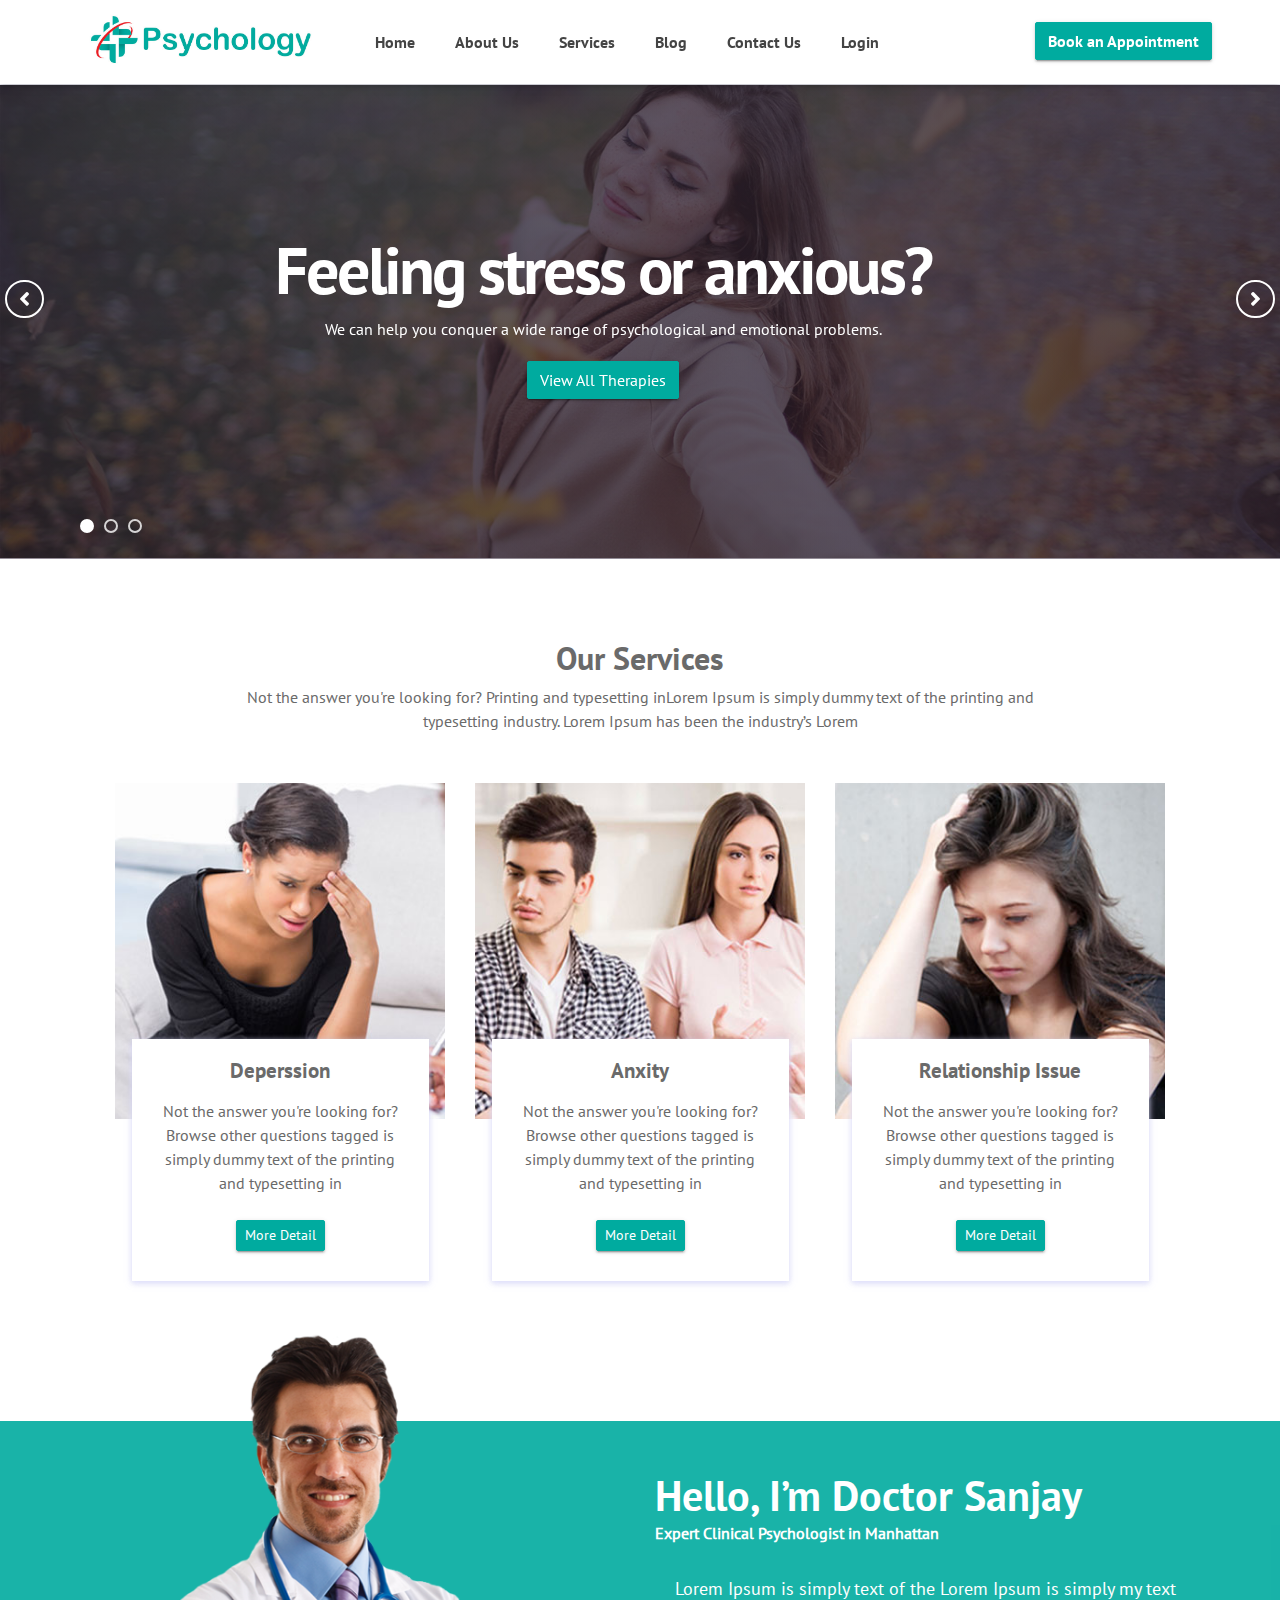
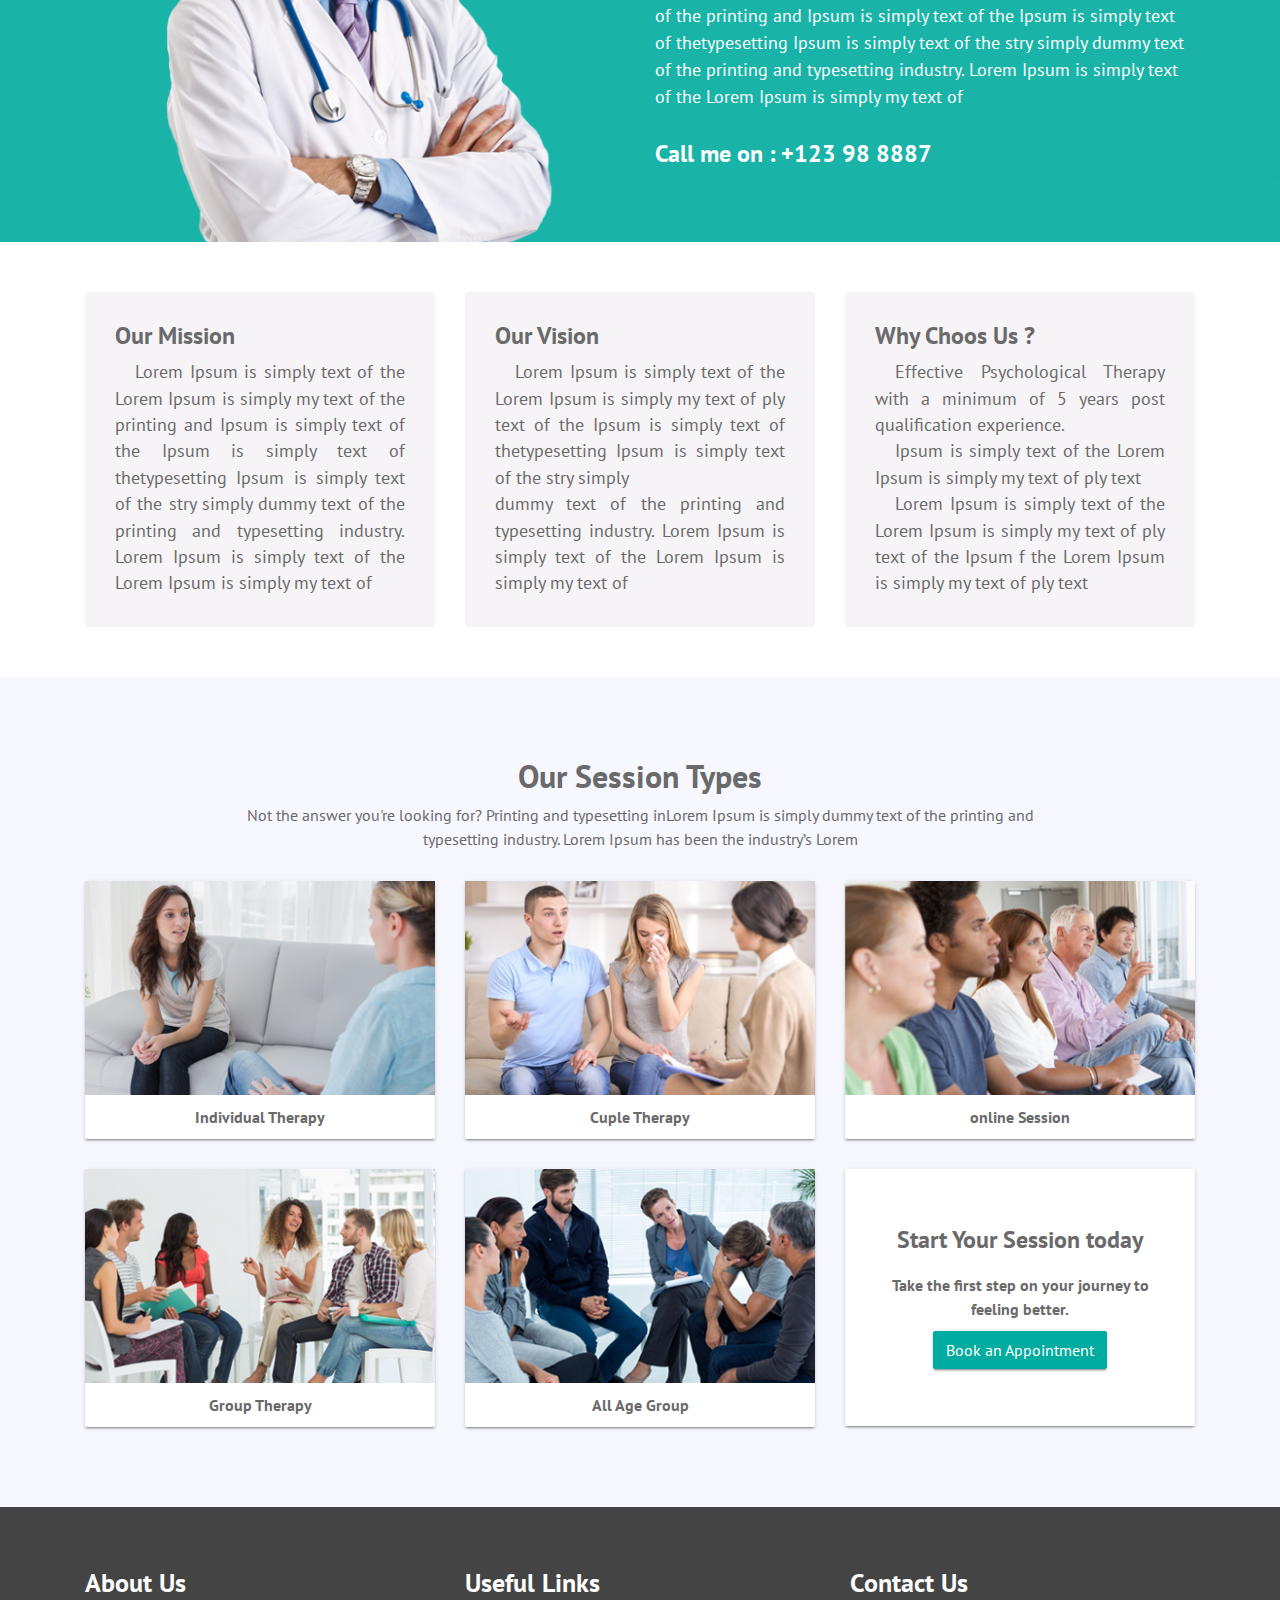
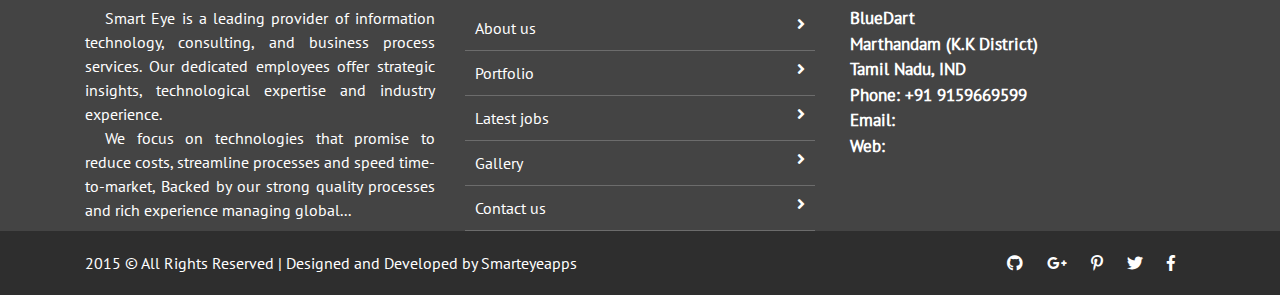
<file: index.html>
<!doctype html>
<html lang="en">

<head>
    <meta charset="utf-8">
    <meta name="viewport" content="width=device-width, initial-scale=1, shrink-to-fit=no">
    <title> Free Psycholog Medical Hospital Website Template | Smarteyeapps.com</title>

    <link rel="shortcut icon" href="assets/images/fav.jpg">
    <link rel="stylesheet" href="assets/css/bootstrap.min.css">
    <link rel="stylesheet" href="assets/css/fontawsom-all.min.css">
    <link rel="stylesheet" href="assets/plugins/slider/css/owl.carousel.min.css">
    <link rel="stylesheet" href="assets/plugins/slider/css/owl.theme.default.css">
    <link rel="stylesheet" type="text/css" href="assets/css/style.css" />
</head>

<body>

    <!-- ################# Header Starts Here#######################--->

    <header id="menu-jk">
        <nav  class="">
            <div class="container">
                <div class="row nav-ro">
                   <div class="col-lg-3 col-md-4 col-sm-12">
                       <img src="assets/images/logo.jpg" alt="">
                       <a data-toggle="collapse" data-target="#menu" href="#menu"><i class="fas d-block d-md-none small-menu fa-bars"></i></a>
                   </div>
                   <div id="menu" class="col-lg-7 col-md-8 d-none d-md-block no-padding">
                       <ul>
                            <li><a href="index.html">Home</a></li>
                            <li><a href="about_us.html">About Us</a></li>
                            <li><a href="services.html">Services</a></li>
                            <li><a href="blog.html">Blog</a></li>
                            <li><a href="contact_us.html">Contact Us</a></li>
                            <li><a href="login.html">Login</a></li>
                        </ul>
                   </div>
                   <div class="col-sm-2 d-none d-lg-block">
                       <button class="btn btn-success">Book an Appointment</button>
                   </div>
                </div>
            </div>
        </nav>
    </header>

    <!-- ################# Slider Starts Here#######################--->
     <div class="slider">
        <!-- Set up your HTML -->
        <div class="owl-carousel ">
            <div class="slider-img">
                <div class="item">
                    <div class="slider-img"><img src="assets/images/slider/slider-1.jpg" alt=""></div>
                    <div class="container">
                        <div class="row">
                            <div class="col-lg-offset-2 col-lg-8 col-md-offset-2 col-md-8 col-sm-12 col-xs-12">
                                <div class="slider-captions">
                                    <h1 class="slider-title">Feeling stress or anxious?</h1>
                                    <p class="slider-text hidden-xs">We can help you conquer a wide range of psychological and emotional problems.</p>
                                    <a href="#" class="btn btn-success hidden-xs">View All Therapies</a>
                                </div>
                            </div>
                        </div>
                    </div>
                </div>
            </div>
            <div class="item">
                <div class="slider-img"><img src="assets/images/slider/slider-2.jpg" alt=""></div>
                <div class="container">
                    <div class="row">
                        <div class="col-lg-offset-2 col-lg-8 col-md-offset-2 col-md-8 col-sm-12 col-xs-12">
                            <div class="slider-captions">
                                <h1 class="slider-title">It's time for better help.</h1>
                                <p class="slider-text hidden-xs">We can help you conquer a wide range of psychological and emotional problems.</p>
                                <a href="#" class="btn btn-success hidden-xs">Schedule A Visit</a>
                            </div>
                        </div>
                    </div>
                </div>
            </div>
            <div class="item">
                <div class="slider-img"> <img src="assets/images/slider/slider-3.jpg" alt=""></div>
                <div class="container">
                    <div class="row">
                        <div class="col-lg-offset-2 col-lg-8 col-md-offset-2 col-md-8 col-sm-12 col-xs-12">
                            <div class="slider-captions">
                                <h1 class="slider-title">Meet our psychiatrists</h1>
                                <p class="slider-text hidden-xs">Our psychiatrists are highly skilled to meet your unique needs.</p>
                                <a href="#" class="btn btn-success hidden-xs">Meet Psychiatrists</a>
                            </div>
                        </div>
                    </div>
                </div>
            </div>
        </div>
    </div>
    
    <section class="our-blog container-fluid">
  		<div class="container">
  		<div class="session-title row">
  		    <h2>Our Services</h2>
  		    <p>Not the answer you're looking for? Printing and typesetting inLorem Ipsum is simply dummy text of the printing and typesetting industry. Lorem Ipsum has been the industry’s Lorem</p>
  		</div>
  			<div class="col-sm-12 blog-cont">
  				<div class="row no-margin">
  					<div class="col-lg-4 col-md-6 blog-smk">
						<div class="blog-single">

								<img src="assets/images/services/service-1.jpg" alt="">

							<div class="blog-single-det">
							
								<h6>Deperssion</h6>
								<p>Not the answer you're looking for? Browse other questions tagged  is simply dummy text of the printing and typesetting in</p>
								<a href="blog_single.html">
									<button class="btn btn-success btn-sm">More Detail</button>
								</a>
							</div>
						</div>
					</div>
					<div class="col-lg-4 col-md-6 blog-smk">
						<div class="blog-single">

								<img src="assets/images/services/service-2.jpg" alt="">

							<div class="blog-single-det">
								
								<h6>Anxity</h6>
								<p>Not the answer you're looking for? Browse other questions tagged  is simply dummy text of the printing and typesetting in</p>
								<a href="blog_single.html">
									<button class="btn btn-success btn-sm">More Detail</button>
								</a>
							</div>
						</div>
					</div>
					
					<div class="col-lg-4 col-md-6 blog-smk">
						<div class="blog-single">

								<img src="assets/images/services/service-3.jpg" alt="">

							<div class="blog-single-det">
							
								<h6>Relationship Issue</h6>
								<p>Not the answer you're looking for? Browse other questions tagged  is simply dummy text of the printing and typesetting in</p>
								<a href="blog_single.html">
									<button class="btn btn-success btn-sm">More Detail</button>
								</a>
							</div>
						</div>
					</div>
					
					
					
				
					
					
  				</div>
  			</div>
  			
  		</div>
  	</section>  
  	
  	<!-- ################# Doctors Message Starts Here#######################--->


    <div class="doctor-message">
        <div class="inner-lay">
            <div class="container">
                <div class="row">


                    <div class="col-md-6 col-sm-12 doc-img">
                        <img  src="assets/images/doctt.png" alt="">
                    </div>
                    <div class="col-md-6 col-sm-12 doc-det">
                        <h2>Hello, I’m Doctor Sanjay</h2>
                        <span>Expert Clinical Psychologist in Manhattan</span>

                        <p>Lorem Ipsum is simply text of the Lorem Ipsum is simply my text of the printing and Ipsum is simply text of the Ipsum is simply text of thetypesetting Ipsum is simply text of the stry simply dummy text of the printing and typesetting industry. Lorem Ipsum is simply text of the Lorem Ipsum is simply my text of </p>

                        <h4>Call me on : +123 98 8887</h4>
                    </div>
                </div>
            </div>

        </div>

    </div>

      	<!-- ################# Mission Vision Starts Here#######################--->
  	
  	<div class="mosion-vision">
  	    <div class="container">
  	        <div class="row">
  	            <div class="col-lg-4 col-md-12">
  	                <div class="single-dd">
  	                    <h4>Our Mission</h4>
  	                    <p>Lorem Ipsum is simply text of the Lorem Ipsum is simply my text of the printing and Ipsum is simply text of the Ipsum is simply text of thetypesetting Ipsum is simply text of the stry simply dummy text of the printing and typesetting industry. Lorem Ipsum is simply text of the Lorem Ipsum is simply my text of </p>
  	                    
  	                    
  	                </div>
  	            </div>
  	            <div class="col-lg-4 col-md-12">
  	                 <div class="single-dd">
  	                    <h4>Our Vision</h4>
  	                    <p>Lorem Ipsum is simply text of the Lorem Ipsum is simply my text of ply text of the Ipsum is simply text of thetypesetting Ipsum is simply text of the stry simply <br>dummy text of the printing and typesetting industry. Lorem Ipsum is simply text of the Lorem Ipsum is simply my text of </p>
  	                    
  	                    
  	                </div>
  	            </div>
  	            <div class="col-lg-4 col-md-12">
  	                 <div class="single-dd">
  	                    <h4>Why Choos Us ?</h4>
  	                    <p>Effective Psychological Therapy with a minimum of 5 years post qualification experience. </p>
  	                    
  	                    <p>Ipsum is simply text of the Lorem Ipsum is simply my text of ply text</p>
  	                    
  	                    <p>Lorem Ipsum is simply text of the Lorem Ipsum is simply my text of ply text of the Ipsum f the Lorem Ipsum is simply my text of ply text </p>
  	                    
  	                    
  	                </div>
  	            </div>
  	        </div>
  	    </div>
  	</div>
  	
 	<!-- ################# Our Session Starts Here#######################--->  	
  	
  	<section class="sesion-type">
  	    <div class="container">
             <div class="session-title row">
  		    <h2>Our Session Types</h2>
  		    <p>Not the answer you're looking for? Printing and typesetting inLorem Ipsum is simply dummy text of the printing and typesetting industry. Lorem Ipsum has been the industry’s Lorem</p>
  		</div>
  	        <div class="row">
  	            <div class="col-md-4 col-sm-6">
  	                <div class="single-sess">
  	                    <img src="assets/images/session/therapy-1.jpg" alt="">
  	                    <p>Individual Therapy</p>
  	                </div>
  	            </div>
  	            <div class="col-md-4 col-sm-6">
  	                <div class="single-sess">
  	                    <img src="assets/images/session/therapy-2.jpg" alt="">
  	                    <p>Cuple Therapy</p>
  	                </div>
  	            </div>
  	            <div class="col-md-4 col-sm-6">
  	                <div class="single-sess">
  	                    <img src="assets/images/session/therapy-3.jpg" alt="">
  	                    <p>online Session</p>
  	                </div>
  	            </div>
  	            <div class="col-md-4 col-sm-6">
  	                <div class="single-sess">
  	                    <img src="assets/images/session/therapy-4.jpg" alt="">
  	                    <p>Group Therapy</p>
  	                </div>
  	            </div>
  	            <div class="col-md-4 col-sm-6">
  	                <div class="single-sess">
  	                    <img src="assets/images/session/therapy-5.jpg" alt="">
  	                    <p>All Age Group</p>
  	                </div>
  	            </div>
  	            <div class="col-md-4 col-sm-6">
  	                <div class="single-sess sess-ok">
  	                   <h4>Start Your Session today</h4>
  	                    <p>Take the first step on your journey to feeling better. </p>
  	                    <button class="btn btn-success">Book an Appointment</button>
  	                </div>
  	            </div>
  	        </div>
  	    </div>
  	</section>
  	
  	<!-- ################# Testimonial Starts Here#######################--->
    

      <!-- ################# Footer Starts Here#######################--->


    <footer class="footer">
        <div class="container">
            <div class="row">
                <div class="col-md-4 col-sm-12">
                    <h2>About Us</h2>
                    <p>
                        Smart Eye is a leading provider of information technology, consulting, and business process services. Our dedicated employees offer strategic insights, technological expertise and industry experience.
                    </p>
                    <p>We focus on technologies that promise to reduce costs, streamline processes and speed time-to-market, Backed by our strong quality processes and rich experience managing global... </p>
                </div>
                <div class="col-md-4 col-sm-12">
                    <h2>Useful Links</h2>
                    <ul class="list-unstyled link-list">
                        <li><a ui-sref="about" href="#/about">About us</a><i class="fa fa-angle-right"></i></li>
                        <li><a ui-sref="portfolio" href="#/portfolio">Portfolio</a><i class="fa fa-angle-right"></i></li>
                        <li><a ui-sref="products" href="#/products">Latest jobs</a><i class="fa fa-angle-right"></i></li>
                        <li><a ui-sref="gallery" href="#/gallery">Gallery</a><i class="fa fa-angle-right"></i></li>
                        <li><a ui-sref="contact" href="#/contact">Contact us</a><i class="fa fa-angle-right"></i></li>
                    </ul>
                </div>
                <div class="col-md-4 col-sm-12 map-img">
                    <h2>Contact Us</h2>
                    <address class="md-margin-bottom-40">
                        BlueDart <br>
                        Marthandam (K.K District) <br>
                        Tamil Nadu, IND <br>
                        Phone: +91 9159669599 <br>
                        Email: <a href="mailto:info@anybiz.com" class="">info@bluedart.in</a><br>
                        Web: <a href="smart-eye.html" class="">www.bluedart.in</a>
                    </address>

                </div>
            </div>
        </div>
        

    </footer>
    <div class="copy">
            <div class="container">
                <a href="https://www.smarteyeapps.com/">2015 &copy; All Rights Reserved | Designed and Developed by Smarteyeapps</a>
                
                <span>
                <a><i class="fab fa-github"></i></a>
                <a><i class="fab fa-google-plus-g"></i></a>
                <a><i class="fab fa-pinterest-p"></i></a>
                <a><i class="fab fa-twitter"></i></a>
                <a><i class="fab fa-facebook-f"></i></a>
        </span>
            </div>

        </div>
    
    </body>

<script src="assets/js/jquery-3.2.1.min.js"></script>
<script src="assets/js/popper.min.js"></script>
<script src="assets/js/bootstrap.min.js"></script>
<script src="assets/plugins/scroll-fixed/jquery-scrolltofixed-min.js"></script>
<script src="assets/plugins/slider/js/owl.carousel.min.js"></script>
<script src="assets/js/script.js"></script>


</html>
</file>
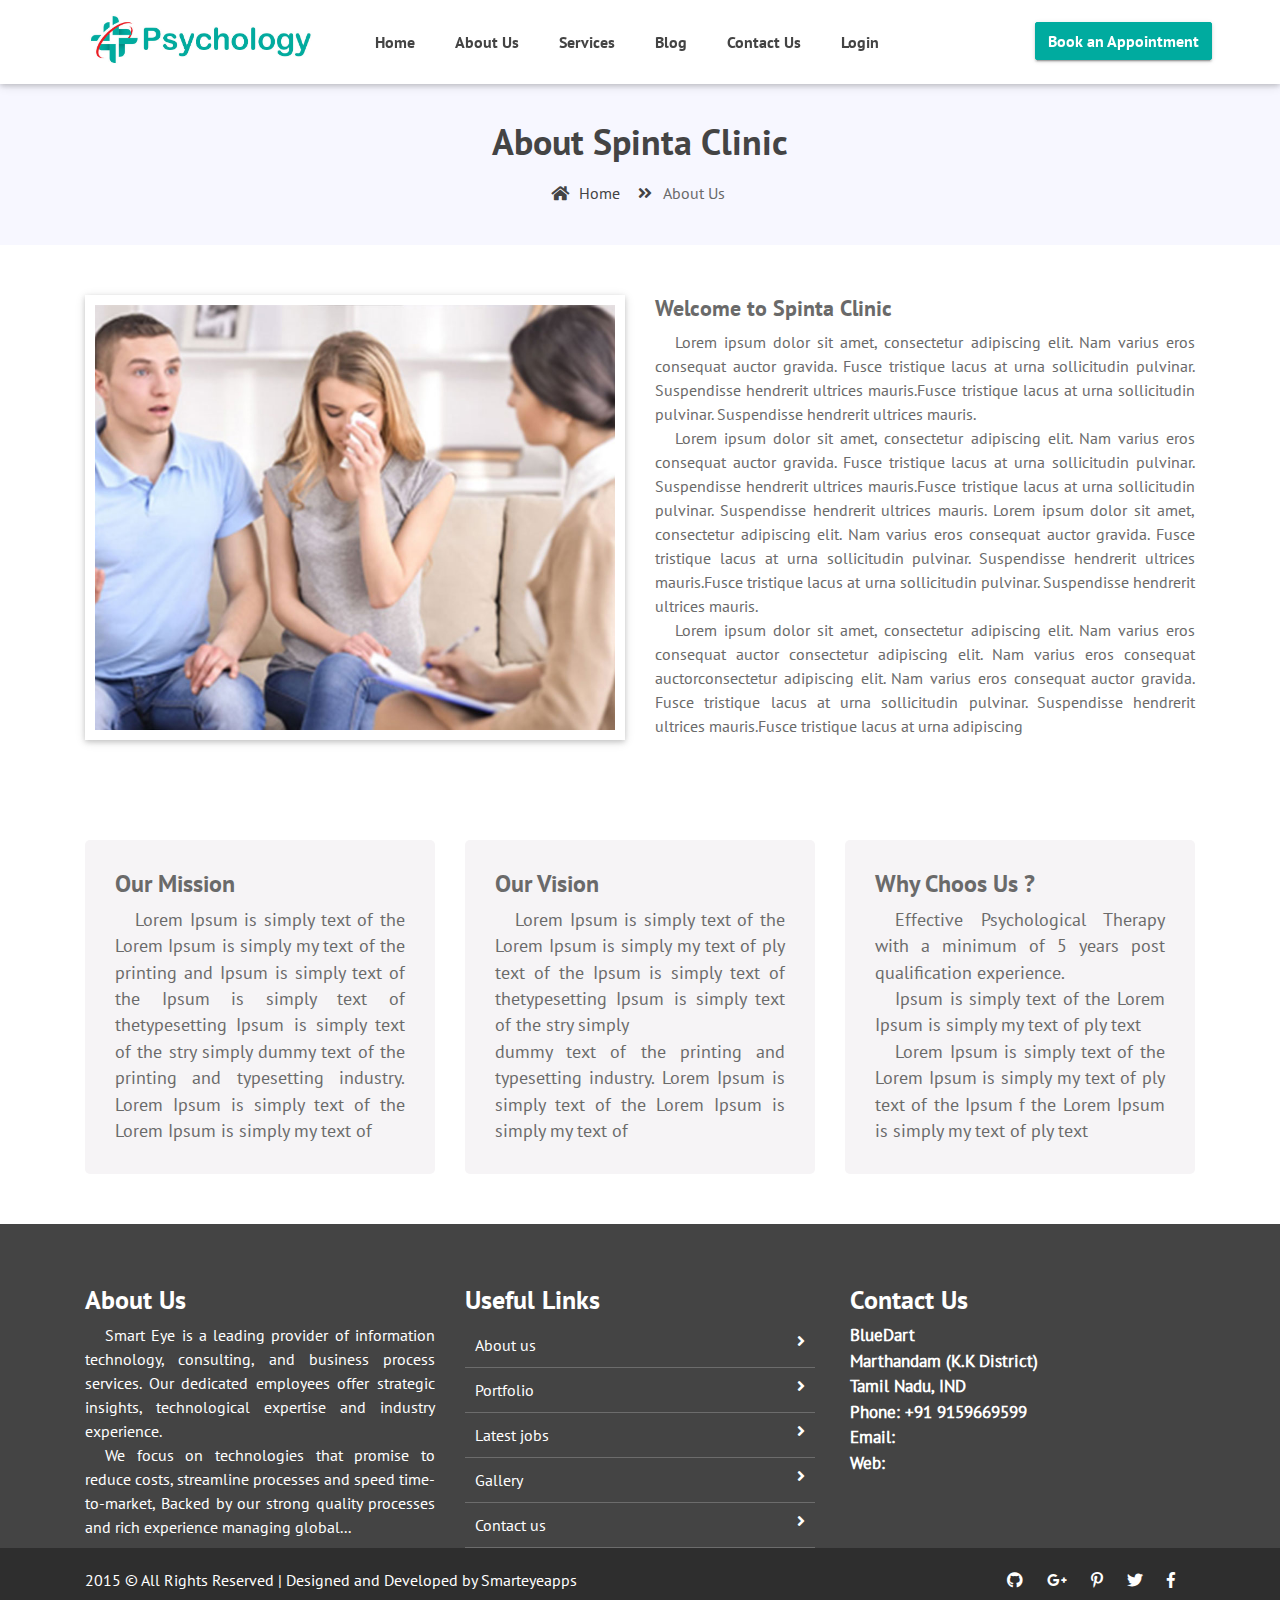
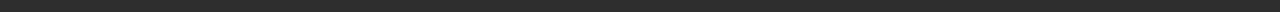
<file: about_us.html>
<!doctype html>
<html lang="en">

<head>
    <meta charset="utf-8">
    <meta name="viewport" content="width=device-width, initial-scale=1, shrink-to-fit=no">
    <title> Free Medical Hospital Website Template | Smarteyeapps.com</title>

    <link rel="shortcut icon" href="assets/images/fav.jpg">
    <link rel="stylesheet" href="assets/css/bootstrap.min.css">
    <link rel="stylesheet" href="assets/css/fontawsom-all.min.css">
    <link rel="stylesheet" href="assets/css/animate.css">
    <link rel="stylesheet" href="assets/plugins/testimonial/css/owl.carousel.min.css">
    <link rel="stylesheet" href="assets/plugins/testimonial/css/owl.theme.min.css">
    <link rel="stylesheet" type="text/css" href="assets/css/style.css" />
</head>

<body>

       <!-- ################# Header Starts Here#######################--->

    <header id="menu-jk">
        <nav id="menu" class="">
            <div class="container">
                <div class="row nav-ro">
                   <div class="col-lg-3 col-md-4 col-sm-12">
                       <img src="assets/images/logo.jpg" alt="">
                        <a data-toggle="collapse" data-target="#menu" href="#menu"><i class="fas d-block d-md-none small-menu fa-bars"></i></a>
                   </div>
                   <div class="col-lg-7 col-md-8 d-none d-md-block no-padding">
                       <ul>
                            <li><a href="index.html">Home</a></li>
                            <li><a href="about_us.html">About Us</a></li>
                            <li><a href="services.html">Services</a></li>
                            <li><a href="blog.html">Blog</a></li>
                            <li><a href="contact_us.html">Contact Us</a></li>
                            <li><a href="login.html">Login</a></li>

                        </ul>
                   </div>
                   <div class="col-sm-2 d-none d-lg-block">
                       <button class="btn btn-success">Book an Appointment</button>
                   </div>
                </div>
            </div>
        </nav>
    </header>
     <!--  ************************* Page Title Starts Here ************************** -->
               <div class="page-nav no-margin row">
                   <div class="container">
                       <div class="row">
                           <h2>About Spinta Clinic</h2>
                           <ul>
                               <li> <a href="#"><i class="fas fa-home"></i> Home</a></li>
                               <li><i class="fas fa-angle-double-right"></i> About Us</li>
                           </ul>
                       </div>
                   </div>
               </div>
       
         <!-- ######## Page  Title End ####### -->
         
         <!--  ************************* About Us Content Start Here  ************************** -->
            <div class="about-us">
                <div class="container">
                    <div class="row">
                        <div class="col-md-6 col-sm-12">
                            <img src="assets/images/aboout.jpg" alt="">
                        </div>
                        <div class="col-md-6 col-sm-12">
                            <h2>Welcome to  Spinta  Clinic</h2>
                            <p> Lorem ipsum dolor sit amet, consectetur adipiscing elit. Nam varius eros consequat auctor gravida. Fusce tristique lacus at urna sollicitudin pulvinar. Suspendisse hendrerit ultrices mauris.Fusce tristique lacus at urna sollicitudin pulvinar. Suspendisse hendrerit ultrices mauris.</p>
                            <p> Lorem ipsum dolor sit amet, consectetur adipiscing elit. Nam varius eros consequat auctor gravida. Fusce tristique lacus at urna sollicitudin pulvinar. Suspendisse hendrerit ultrices mauris.Fusce tristique lacus at urna sollicitudin pulvinar. Suspendisse hendrerit ultrices mauris.  Lorem ipsum dolor sit amet, consectetur adipiscing elit. Nam varius eros consequat auctor gravida. Fusce tristique lacus at urna sollicitudin pulvinar. Suspendisse hendrerit ultrices mauris.Fusce tristique lacus at urna sollicitudin pulvinar. Suspendisse hendrerit ultrices mauris.</p>
                            <p> Lorem ipsum dolor sit amet, consectetur adipiscing elit. Nam varius eros consequat auctor consectetur adipiscing elit. Nam varius eros consequat auctorconsectetur adipiscing elit. Nam varius eros consequat auctor gravida. Fusce tristique lacus at urna sollicitudin pulvinar. Suspendisse hendrerit ultrices mauris.Fusce tristique lacus at urna  adipiscing  </p>
                            
                        </div>
                    </div>
                    
                </div>
            </div>
        
        <!-- ######## About US End ####### -->
        	<!-- ################# Mission Vision Starts Here#######################--->
  	
  	<div class="mosion-vision">
  	    <div class="container">
  	        <div class="row">
  	            <div class="col-lg-4 col-md-12">
  	                <div class="single-dd">
  	                    <h4>Our Mission</h4>
  	                    <p>Lorem Ipsum is simply text of the Lorem Ipsum is simply my text of the printing and Ipsum is simply text of the Ipsum is simply text of thetypesetting Ipsum is simply text of the stry simply dummy text of the printing and typesetting industry. Lorem Ipsum is simply text of the Lorem Ipsum is simply my text of </p>
  	                    
  	                    
  	                </div>
  	            </div>
  	            <div class="col-lg-4 col-md-12">
  	                 <div class="single-dd">
  	                    <h4>Our Vision</h4>
  	                    <p>Lorem Ipsum is simply text of the Lorem Ipsum is simply my text of ply text of the Ipsum is simply text of thetypesetting Ipsum is simply text of the stry simply <br>dummy text of the printing and typesetting industry. Lorem Ipsum is simply text of the Lorem Ipsum is simply my text of </p>
  	                    
  	                    
  	                </div>
  	            </div>
  	            <div class="col-lg-4 col-md-12">
  	                 <div class="single-dd">
  	                    <h4>Why Choos Us ?</h4>
  	                    <p>Effective Psychological Therapy with a minimum of 5 years post qualification experience. </p>
  	                    
  	                    <p>Ipsum is simply text of the Lorem Ipsum is simply my text of ply text</p>
  	                    
  	                    <p>Lorem Ipsum is simply text of the Lorem Ipsum is simply my text of ply text of the Ipsum f the Lorem Ipsum is simply my text of ply text </p>
  	                    
  	                    
  	                </div>
  	            </div>
  	        </div>
  	    </div>
  	</div>

      <!-- ################# Footer Starts Here#######################--->


    <footer class="footer">
        <div class="container">
            <div class="row">
                <div class="col-md-4 col-sm-12">
                    <h2>About Us</h2>
                    <p>
                        Smart Eye is a leading provider of information technology, consulting, and business process services. Our dedicated employees offer strategic insights, technological expertise and industry experience.
                    </p>
                    <p>We focus on technologies that promise to reduce costs, streamline processes and speed time-to-market, Backed by our strong quality processes and rich experience managing global... </p>
                </div>
                <div class="col-md-4 col-sm-12">
                    <h2>Useful Links</h2>
                    <ul class="list-unstyled link-list">
                        <li><a ui-sref="about" href="#/about">About us</a><i class="fa fa-angle-right"></i></li>
                        <li><a ui-sref="portfolio" href="#/portfolio">Portfolio</a><i class="fa fa-angle-right"></i></li>
                        <li><a ui-sref="products" href="#/products">Latest jobs</a><i class="fa fa-angle-right"></i></li>
                        <li><a ui-sref="gallery" href="#/gallery">Gallery</a><i class="fa fa-angle-right"></i></li>
                        <li><a ui-sref="contact" href="#/contact">Contact us</a><i class="fa fa-angle-right"></i></li>
                    </ul>
                </div>
                <div class="col-md-4 col-sm-12 map-img">
                    <h2>Contact Us</h2>
                    <address class="md-margin-bottom-40">
                        BlueDart <br>
                        Marthandam (K.K District) <br>
                        Tamil Nadu, IND <br>
                        Phone: +91 9159669599 <br>
                        Email: <a href="mailto:info@anybiz.com" class="">info@bluedart.in</a><br>
                        Web: <a href="smart-eye.html" class="">www.bluedart.in</a>
                    </address>

                </div>
            </div>
        </div>
        

    </footer>
    <div class="copy">
            <div class="container">
                <a href="https://www.smarteyeapps.com/">2015 &copy; All Rights Reserved | Designed and Developed by Smarteyeapps</a>
                
                <span>
                <a><i class="fab fa-github"></i></a>
                <a><i class="fab fa-google-plus-g"></i></a>
                <a><i class="fab fa-pinterest-p"></i></a>
                <a><i class="fab fa-twitter"></i></a>
                <a><i class="fab fa-facebook-f"></i></a>
        </span>
            </div>

        </div>
</body>


<script src="assets/js/jquery-3.2.1.min.js"></script>
<script src="assets/js/popper.min.js"></script>
<script src="assets/js/bootstrap.min.js"></script>
<script src="assets/plugins/scroll-fixed/jquery-scrolltofixed-min.js"></script>
<script src="assets/plugins/testimonial/js/owl.carousel.min.js"></script>
<script src="assets/js/script.js"></script>


</html>
</file>
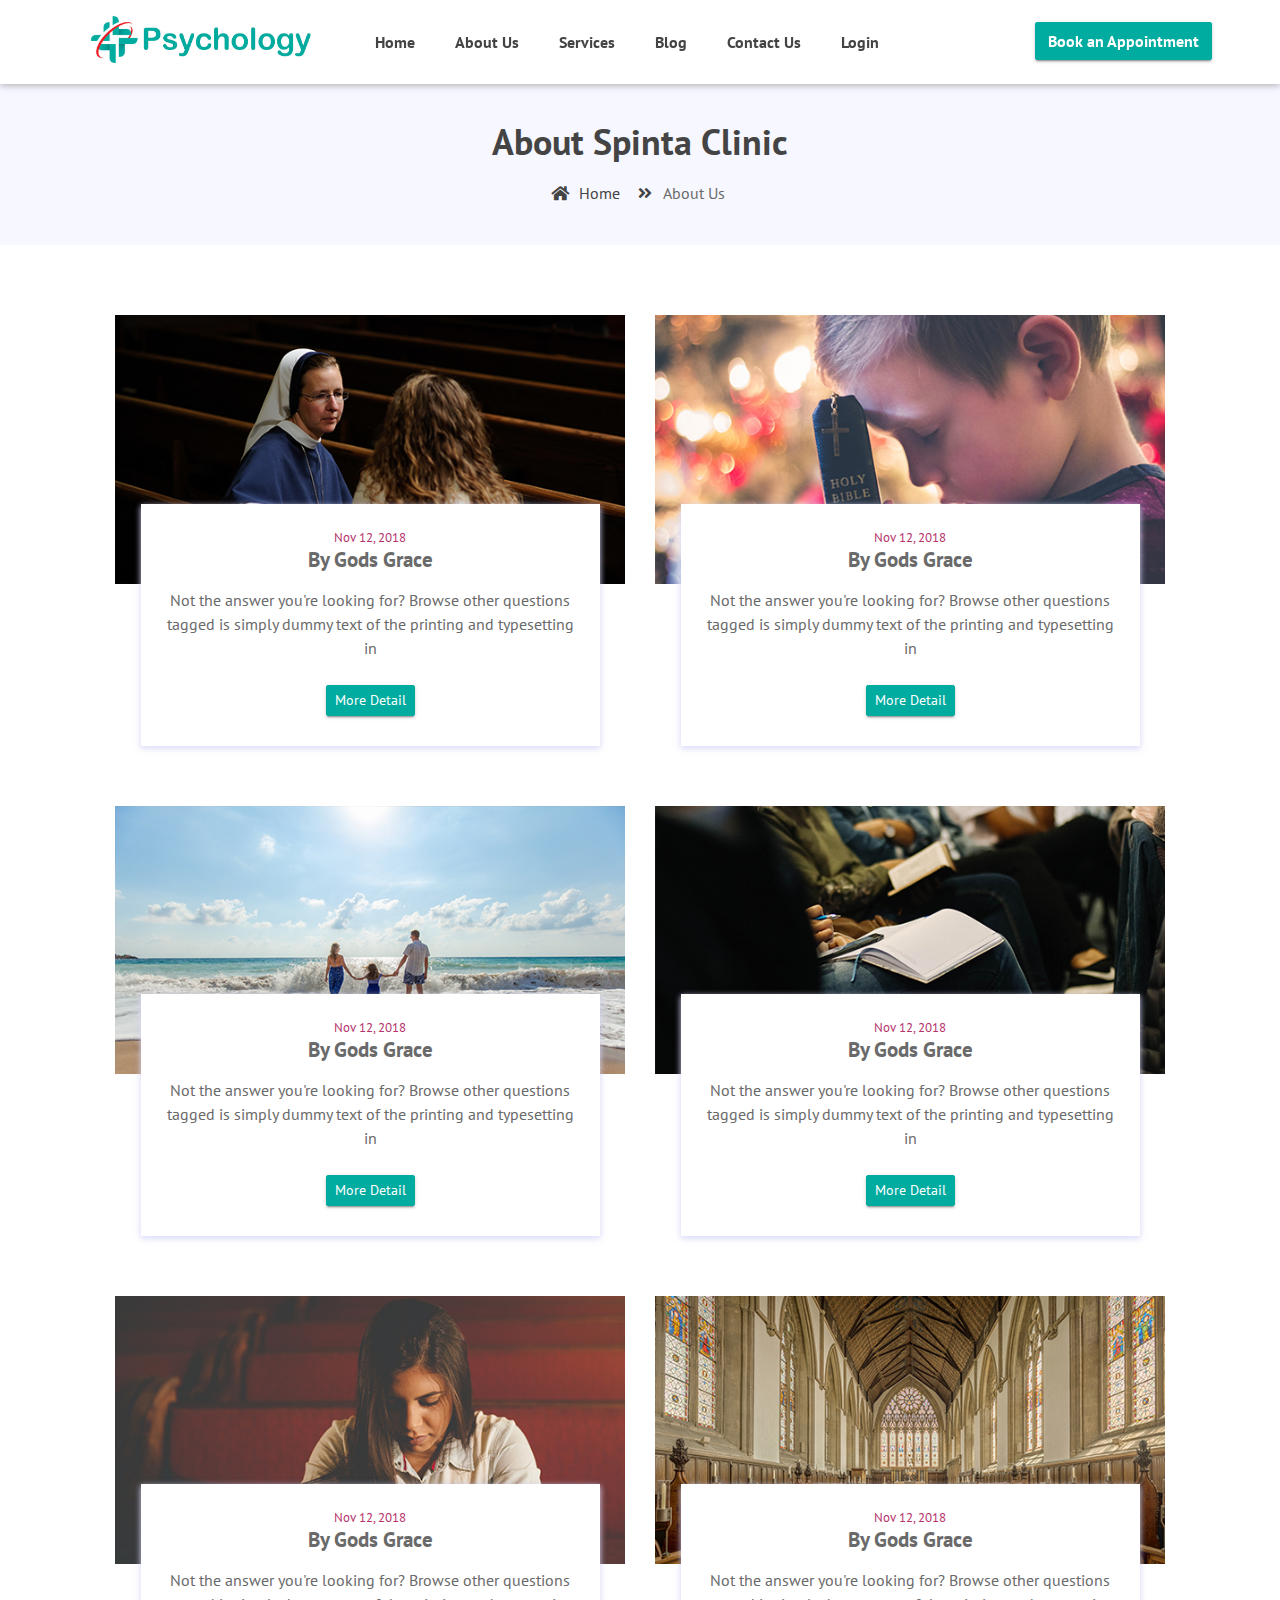
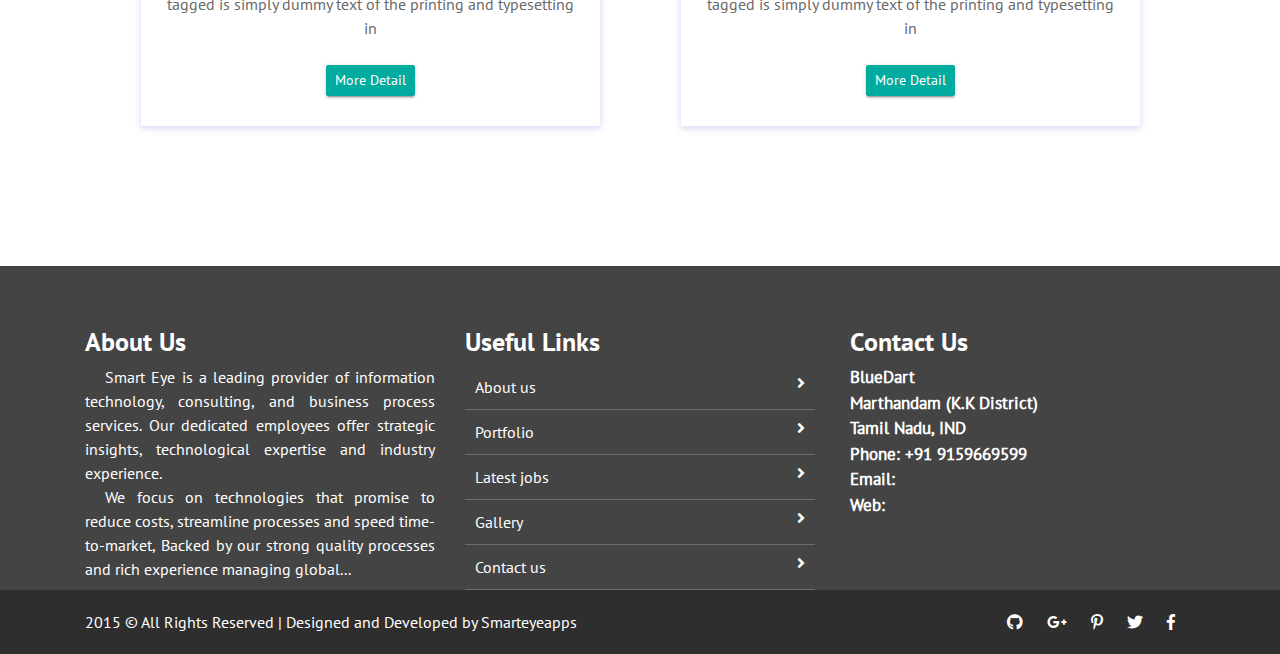
<file: blog.html>
<!doctype html>
<html lang="en">

<head>
    <meta charset="utf-8">
    <meta name="viewport" content="width=device-width, initial-scale=1, shrink-to-fit=no">
    <title> Free Medical Hospital Website Template | Smarteyeapps.com</title>

    <link rel="shortcut icon" href="assets/images/fav.jpg">
    <link rel="stylesheet" href="assets/css/bootstrap.min.css">
    <link rel="stylesheet" href="assets/css/fontawsom-all.min.css">
    <link rel="stylesheet" href="assets/css/animate.css">
    <link rel="stylesheet" href="assets/plugins/testimonial/css/owl.carousel.min.css">
    <link rel="stylesheet" href="assets/plugins/testimonial/css/owl.theme.min.css">
    <link rel="stylesheet" type="text/css" href="assets/css/style.css" />
</head>

<body>

       <!-- ################# Header Starts Here#######################--->

    <header id="menu-jk">
        <nav id="menu" class="">
            <div class="container">
                <div class="row nav-ro">
                   <div class="col-lg-3 col-md-4 col-sm-12">
                       <img src="assets/images/logo.jpg" alt="">
                        <a data-toggle="collapse" data-target="#menu" href="#menu"><i class="fas d-block d-md-none small-menu fa-bars"></i></a>
                   </div>
                   <div class="col-lg-7 col-md-8 d-none d-md-block no-padding">
                       <ul>
                            <li><a href="index.html">Home</a></li>
                            <li><a href="about_us.html">About Us</a></li>
                            <li><a href="services.html">Services</a></li>
                            <li><a href="blog.html">Blog</a></li>
                            <li><a href="contact_us.html">Contact Us</a></li>
                            <li><a href="login.html">Login</a></li>

                        </ul>
                   </div>
                   <div class="col-sm-2 d-none d-lg-block">
                       <button class="btn btn-success">Book an Appointment</button>
                   </div>
                </div>
            </div>
        </nav>
    </header>
     <!--  ************************* Page Title Starts Here ************************** -->
               <div class="page-nav no-margin row">
                   <div class="container">
                       <div class="row">
                           <h2>About Spinta Clinic</h2>
                           <ul>
                               <li> <a href="#"><i class="fas fa-home"></i> Home</a></li>
                               <li><i class="fas fa-angle-double-right"></i> About Us</li>
                           </ul>
                       </div>
                   </div>
               </div>
       
         <!-- ######## Page  Title End ####### -->
         
       <section class="our-blog container-fluid">
  		<div class="container">
  			<div class="col-sm-12 blog-cont">
  				<div class="row no-margin">
  					<div class="col-sm-6 blog-smk">
						<div class="blog-single">

								<img src="assets/images/blog/post_1.jpg" alt="">

							<div class="blog-single-det">
								<span>Nov 12, 2018</span>
								<h6>By Gods Grace</h6>
								<p>Not the answer you're looking for? Browse other questions tagged  is simply dummy text of the printing and typesetting in</p>
								<a href="blog_single.html">
									<button class="btn btn-success btn-sm">More Detail</button>
								</a>
							</div>
						</div>
					</div>
					<div class="col-sm-6 blog-smk">
						<div class="blog-single">

								<img src="assets/images/blog/post_2.jpg" alt="">

							<div class="blog-single-det">
								<span>Nov 12, 2018</span>
								<h6>By Gods Grace</h6>
								<p>Not the answer you're looking for? Browse other questions tagged  is simply dummy text of the printing and typesetting in</p>
								<a href="blog_single.html">
									<button class="btn btn-success btn-sm">More Detail</button>
								</a>
							</div>
						</div>
					</div>
					
					<div class="col-sm-6 blog-smk">
						<div class="blog-single">

								<img src="assets/images/blog/post_3.jpg" alt="">

							<div class="blog-single-det">
								<span>Nov 12, 2018</span>
								<h6>By Gods Grace</h6>
								<p>Not the answer you're looking for? Browse other questions tagged  is simply dummy text of the printing and typesetting in</p>
								<a href="blog_single.html">
									<button class="btn btn-success btn-sm">More Detail</button>
								</a>
							</div>
						</div>
					</div>
					
					<div class="col-sm-6 blog-smk">
						<div class="blog-single">

								<img src="assets/images/blog/post_4.jpg" alt="">

							<div class="blog-single-det">
								<span>Nov 12, 2018</span>
								<h6>By Gods Grace</h6>
								<p>Not the answer you're looking for? Browse other questions tagged  is simply dummy text of the printing and typesetting in</p>
								<button class="btn btn-success btn-sm">More Detail</button>
							</div>
						</div>
					</div>
					
					<div class="col-sm-6 blog-smk">
						<div class="blog-single">

								<img src="assets/images/blog/post_5.jpg" alt="">

							<div class="blog-single-det">
								<span>Nov 12, 2018</span>
								<h6>By Gods Grace</h6>
								<p>Not the answer you're looking for? Browse other questions tagged  is simply dummy text of the printing and typesetting in</p>
								<a href="blog_single.html">
									<button class="btn btn-success btn-sm">More Detail</button>
								</a>
							</div>
						</div>
					</div>
					
					<div class="col-sm-6 blog-smk">
						<div class="blog-single">

								<img src="assets/images/blog/post_6.jpg" alt="">

							<div class="blog-single-det">
								<span>Nov 12, 2018</span>
								<h6>By Gods Grace</h6>
								<p>Not the answer you're looking for? Browse other questions tagged  is simply dummy text of the printing and typesetting in</p>
								<a href="blog_single.html">
									<button class="btn btn-success btn-sm">More Detail</button>
								</a>
							</div>
						</div>
					</div>
  				</div>
  			</div>
  			
  		</div>
  	</section>  
   	

    <footer class="footer">
        <div class="container">
            <div class="row">
                <div class="col-md-4 col-sm-12">
                    <h2>About Us</h2>
                    <p>
                        Smart Eye is a leading provider of information technology, consulting, and business process services. Our dedicated employees offer strategic insights, technological expertise and industry experience.
                    </p>
                    <p>We focus on technologies that promise to reduce costs, streamline processes and speed time-to-market, Backed by our strong quality processes and rich experience managing global... </p>
                </div>
                <div class="col-md-4 col-sm-12">
                    <h2>Useful Links</h2>
                    <ul class="list-unstyled link-list">
                        <li><a ui-sref="about" href="#/about">About us</a><i class="fa fa-angle-right"></i></li>
                        <li><a ui-sref="portfolio" href="#/portfolio">Portfolio</a><i class="fa fa-angle-right"></i></li>
                        <li><a ui-sref="products" href="#/products">Latest jobs</a><i class="fa fa-angle-right"></i></li>
                        <li><a ui-sref="gallery" href="#/gallery">Gallery</a><i class="fa fa-angle-right"></i></li>
                        <li><a ui-sref="contact" href="#/contact">Contact us</a><i class="fa fa-angle-right"></i></li>
                    </ul>
                </div>
                <div class="col-md-4 col-sm-12 map-img">
                    <h2>Contact Us</h2>
                    <address class="md-margin-bottom-40">
                        BlueDart <br>
                        Marthandam (K.K District) <br>
                        Tamil Nadu, IND <br>
                        Phone: +91 9159669599 <br>
                        Email: <a href="mailto:info@anybiz.com" class="">info@bluedart.in</a><br>
                        Web: <a href="smart-eye.html" class="">www.bluedart.in</a>
                    </address>

                </div>
            </div>
        </div>
        

    </footer>
    <div class="copy">
            <div class="container">
                <a href="https://www.smarteyeapps.com/">2015 &copy; All Rights Reserved | Designed and Developed by Smarteyeapps</a>
                
                <span>
                <a><i class="fab fa-github"></i></a>
                <a><i class="fab fa-google-plus-g"></i></a>
                <a><i class="fab fa-pinterest-p"></i></a>
                <a><i class="fab fa-twitter"></i></a>
                <a><i class="fab fa-facebook-f"></i></a>
        </span>
            </div>

        </div>
</body>


<script src="assets/js/jquery-3.2.1.min.js"></script>
<script src="assets/js/popper.min.js"></script>
<script src="assets/js/bootstrap.min.js"></script>
<script src="assets/plugins/scroll-fixed/jquery-scrolltofixed-min.js"></script>
<script src="assets/plugins/testimonial/js/owl.carousel.min.js"></script>
<script src="assets/js/script.js"></script>


</html>
</file>
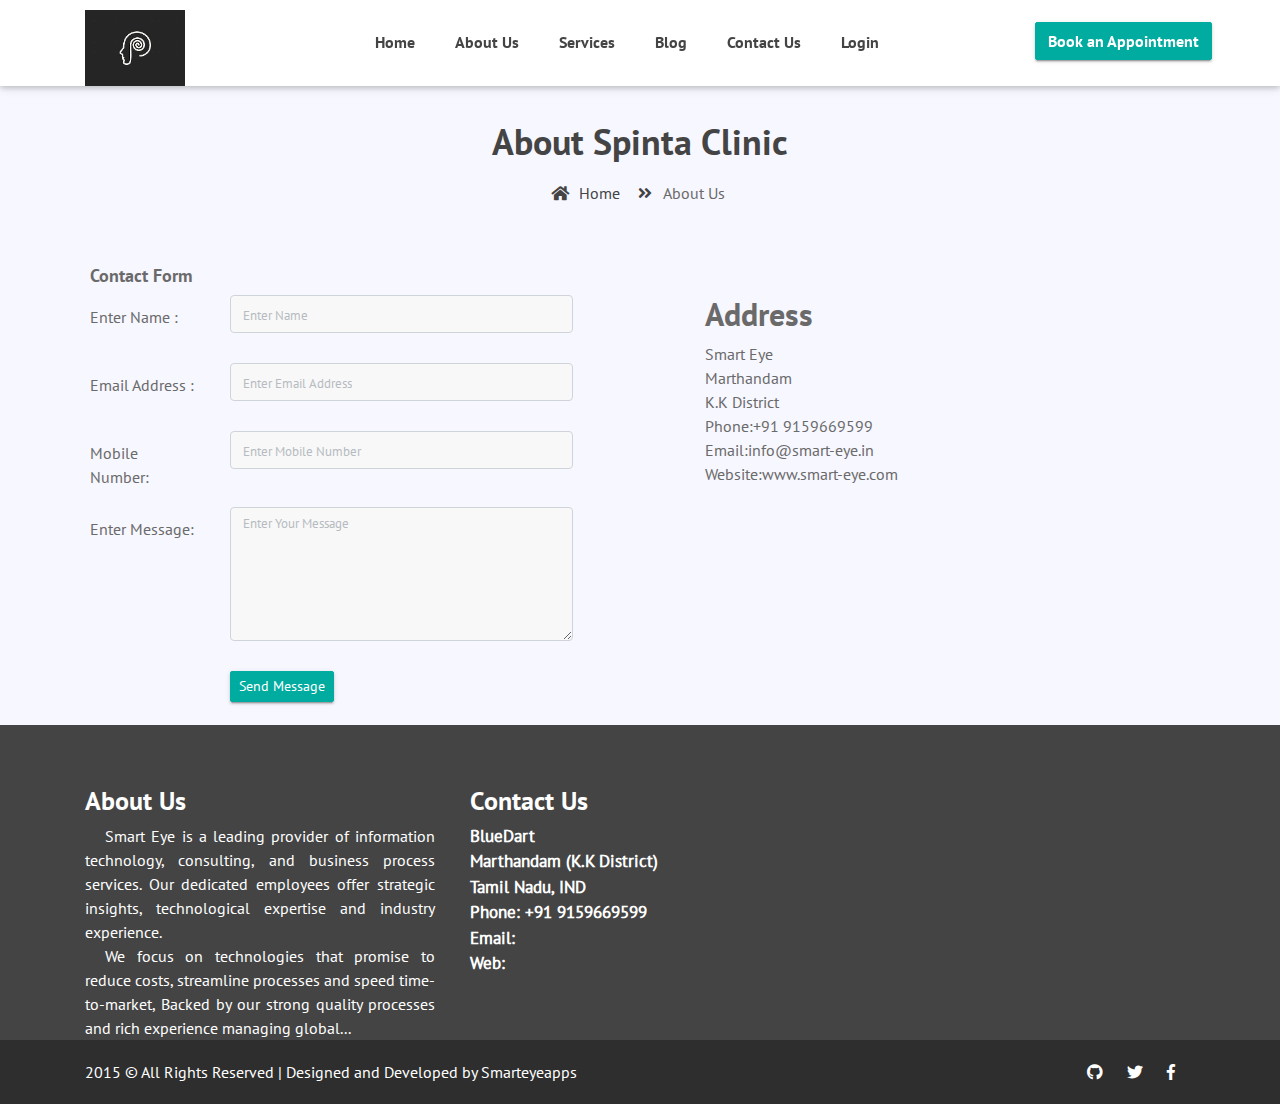
<file: contact_us.html>
<!doctype html>
<html lang="en">

<head>
    <meta charset="utf-8">
    <meta name="viewport" content="width=device-width, initial-scale=1, shrink-to-fit=no">
    <title> Free Medical Hospital Website Template | Smarteyeapps.com</title>

    <link rel="shortcut icon" href="assets/images/fav.jpg">
    <link rel="stylesheet" href="assets/css/bootstrap.min.css">
    <link rel="stylesheet" href="assets/css/fontawsom-all.min.css">
    <link rel="stylesheet" href="assets/css/animate.css">
    <link rel="stylesheet" href="assets/plugins/testimonial/css/owl.carousel.min.css">
    <link rel="stylesheet" href="assets/plugins/testimonial/css/owl.theme.min.css">
    <link rel="stylesheet" type="text/css" href="assets/css/style.css" />
</head>

<body>

       <!-- ################# Header Starts Here#######################--->

    <header id="menu-jk">
        <nav id="menu" class="">
            <div class="container">
                <div class="row nav-ro">
                   <div class="col-lg-3 col-md-4 col-sm-12">
                       <img src="assets/images/psychiatrist-logo.jpg" alt="" style="width:100px;" >
                        <a data-toggle="collapse" data-target="#menu" href="#menu"><i class="fas d-block d-md-none small-menu fa-bars"></i></a>
                   </div>
                   <div class="col-lg-7 col-md-8 d-none d-md-block no-padding">
                       <ul>
                            <li><a href="index.html">Home</a></li>
                            <li><a href="about_us.html">About Us</a></li>
                            <li><a href="services.html">Services</a></li>
                            <li><a href="blog.html">Blog</a></li>
                            <li><a href="contact_us.html">Contact Us</a></li>
                            <li><a href="login.html">Login</a></li>
                        </ul>
                   </div>
                   <div class="col-sm-2 d-none d-lg-block">
                       <button class="btn btn-success">Book an Appointment</button>
                   </div>
                </div>
            </div>
        </nav>
    </header>
     <!--  ************************* Page Title Starts Here ************************** -->
               <div class="page-nav no-margin row">
                   <div class="container">
                       <div class="row">
                           <h2>About Spinta Clinic</h2>
                           <ul>
                               <li> <a href="#"><i class="fas fa-home"></i> Home</a></li>
                               <li><i class="fas fa-angle-double-right"></i> About Us</li>
                           </ul>
                       </div>
                   </div>
               </div>
       
         <!-- ######## Page  Title End ####### -->
         
        
      <div style="margin-top:0px;" class="row no-margin">

      </div>

      <div class="row contact-rooo no-margin">
        <div class="container">
           <div class="row">
               
          
            <div style="padding:20px" class="col-sm-6">
            <h2 style="font-size:18px">Contact Form</h2>
                <div class="row">
                    <div style="padding-top:10px;" class="col-sm-3"><label>Enter Name :</label></div>
                    <div class="col-sm-8"><input type="text" placeholder="Enter Name" name="name" class="form-control input-sm"  ></div>
                </div>
                <div style="margin-top:10px;" class="row">
                    <div style="padding-top:10px;" class="col-sm-3"><label>Email Address :</label></div>
                    <div class="col-sm-8"><input type="text" name="name" placeholder="Enter Email Address" class="form-control input-sm"  ></div>
                </div>
                 <div style="margin-top:10px;" class="row">
                    <div style="padding-top:10px;" class="col-sm-3"><label>Mobile Number:</label></div>
                    <div class="col-sm-8"><input type="text" name="name" placeholder="Enter Mobile Number" class="form-control input-sm"  ></div>
                </div>
                 <div style="margin-top:10px;" class="row">
                    <div style="padding-top:10px;" class="col-sm-3"><label>Enter  Message:</label></div>
                    <div class="col-sm-8">
                      <textarea rows="5" placeholder="Enter Your Message" class="form-control input-sm"></textarea>
                    </div>
                </div>
                 <div style="margin-top:10px;" class="row">
                    <div style="padding-top:10px;" class="col-sm-3"><label></label></div>
                    <div class="col-sm-8">
                     <button class="btn btn-success btn-sm">Send Message</button>
                    </div>
                </div>
            </div>
             <div class="col-sm-6">
                    
                  <div style="margin:50px" class="serv"> 
                
               
             
                              
              
          <h2 style="margin-top:10px;">Address</h2>

    Smart Eye <br>
    Marthandam<br>
    K.K District<br>
    Phone:+91 9159669599<br>
    Email:info@smart-eye.in<br>
    Website:www.smart-eye.com<br>

 
       
            
                
                
              
           </div>    
                
             
         </div>

            </div>
        </div>
        
      </div>
   	

    <footer class="footer">
        <div class="container">
            <div class="row">
                <div class="col-md-4 col-sm-12">
                    <h2>About Us</h2>
                    <p>
                        Smart Eye is a leading provider of information technology, consulting, and business process services. Our dedicated employees offer strategic insights, technological expertise and industry experience.
                    </p>
                    <p>We focus on technologies that promise to reduce costs, streamline processes and speed time-to-market, Backed by our strong quality processes and rich experience managing global... </p>
                </div>

                <div class="col-md-4 col-sm-12 map-img">
                    <h2>Contact Us</h2>
                    <address class="md-margin-bottom-40">
                        BlueDart <br>
                        Marthandam (K.K District) <br>
                        Tamil Nadu, IND <br>
                        Phone: +91 9159669599 <br>
                        Email: <a href="mailto:info@anybiz.com" class="">info@bluedart.in</a><br>
                        Web: <a href="smart-eye.html" class="">www.bluedart.in</a>
                    </address>

                </div>
            </div>
        </div>
        

    </footer>
    <div class="copy">
            <div class="container">
                <a href="https://www.smarteyeapps.com/">2015 &copy; All Rights Reserved | Designed and Developed by Smarteyeapps</a>
                
                <span>
                <a><i class="fab fa-github"></i></a>
                <a><i class="fab fa-twitter"></i></a>
                <a><i class="fab fa-facebook-f"></i></a>
        </span>
            </div>

        </div>
</body>


<script src="assets/js/jquery-3.2.1.min.js"></script>
<script src="assets/js/popper.min.js"></script>
<script src="assets/js/bootstrap.min.js"></script>
<script src="assets/plugins/scroll-fixed/jquery-scrolltofixed-min.js"></script>
<script src="assets/plugins/testimonial/js/owl.carousel.min.js"></script>
<script src="assets/js/script.js"></script>


</html>
</file>
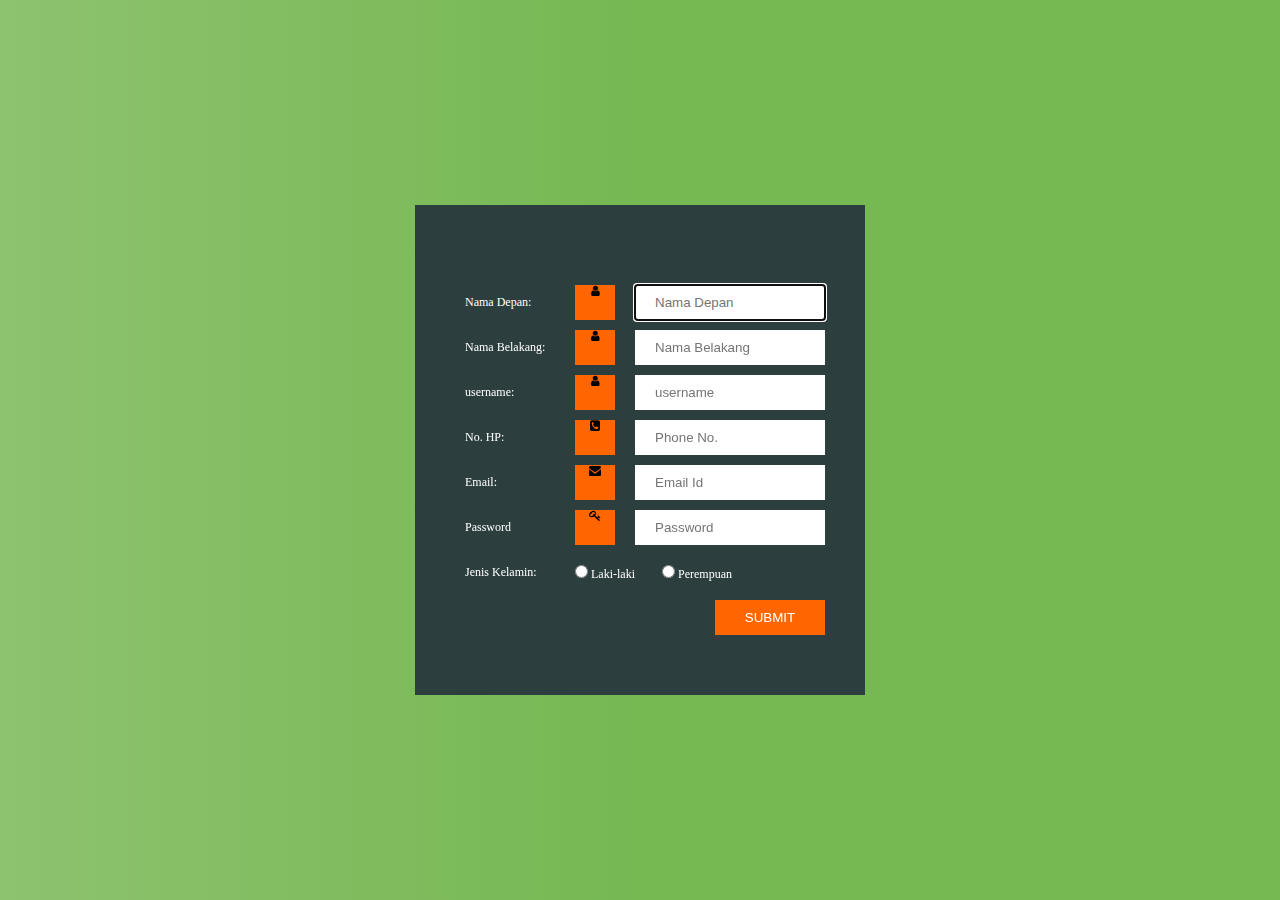
<file: daftar.html>
<html>
  <head>
    <meta charset="utf-8">
    <title>Form</title>
    <link href="assets/css/daftar.css" type="text/css" rel="stylesheet">
    <link rel="stylesheet" href="https://cdnjs.cloudflare.com/ajax/libs/font-awesome/4.7.0/css/font-awesome.min.css">
    
  </head>
  <body>
    <!-- Body of Form starts -->
  	<div class="container">
      <form method="post" autocomplete="on">
        <!--First name-->
    		<div class="box">
          <label for="firstName" class="fl fontLabel"> Nama Depan: </label>
    			<div class="new iconBox">
            <i class="fa fa-user" aria-hidden="true"></i>
          </div>
    			<div class="fr">
    					<input type="text" name="firstName" placeholder="Nama Depan"
              class="textBox" autofocus="on" required>
    			</div>
    			<div class="clr"></div>
    		</div>
    		<!--First name-->


        <!--Second name-->
    		<div class="box">
          <label for="secondName" class="fl fontLabel"> Nama Belakang: </label>
    			<div class="fl iconBox"><i class="fa fa-user" aria-hidden="true"></i></div>
    			<div class="fr">
    					<input type="text" required name="secondName"
              placeholder="Nama Belakang" class="textBox">
    			</div>
    			<div class="clr"></div>
    		</div>
    		<!--Second name-->

			<!-- username -->
			<div class="box">
				<label for="secondName" class="fl fontLabel"> username: </label>
					  <div class="fl iconBox"><i class="fa fa-user" aria-hidden="true"></i></div>
					  <div class="fr">
							  <input type="text" required name="username"
					placeholder="username" class="textBox">
					  </div>
					  <div class="clr"></div>
				  </div>

			<!-- username -->

    		<!---Phone No.------>
    		<div class="box">
          <label for="phone" class="fl fontLabel"> No. HP: </label>
    			<div class="fl iconBox"><i class="fa fa-phone-square" aria-hidden="true"></i></div>
    			<div class="fr">
    					<input type="text" required name="phoneNo" maxlength="10" placeholder="Phone No." class="textBox">
    			</div>
    			<div class="clr"></div>
    		</div>
    		<!---Phone No.---->


    		<!---Email ID---->
    		<div class="box">
          <label for="email" class="fl fontLabel"> Email: </label>
    			<div class="fl iconBox"><i class="fa fa-envelope" aria-hidden="true"></i></div>
    			<div class="fr">
    					<input type="email" required name="email" placeholder="Email Id" class="textBox">
    			</div>
    			<div class="clr"></div>
    		</div>
    		<!--Email ID----->


    		<!---Password------>
    		<div class="box">
          <label for="password" class="fl fontLabel"> Password </label>
    			<div class="fl iconBox"><i class="fa fa-key" aria-hidden="true"></i></div>
    			<div class="fr">
    					<input type="Password" required name="password" placeholder="Password" class="textBox">
    			</div>
    			<div class="clr"></div>
    		</div>
    		<!---Password---->

    		<!---Gender----->
    		<div class="box radio">
          <label for="gender" class="fl fontLabel"> Jenis Kelamin: </label>
    				<input type="radio" name="Gender" value="Male" required> Laki-laki &nbsp; &nbsp; &nbsp; &nbsp;
    				<input type="radio" name="Gender" value="Female" required> Perempuan
    		</div>
    		<!---Gender--->


    		<!--Terms and Conditions------>
    		<!-- <div class="box terms">
    				<input type="checkbox" name="Terms" required> &nbsp; I accept the terms and conditions
    		</div> -->
    		<!--Terms and Conditions------>



    		<!---Submit Button------>
    		<div class="box" style="background: #2d3e3f">
    				<input type="Submit" name="Submit" class="submit" value="SUBMIT">
    		</div>
    		<!---Submit Button----->
      </form>
  </div>
  <!--Body of Form ends--->
  </body>
</html>
</file>
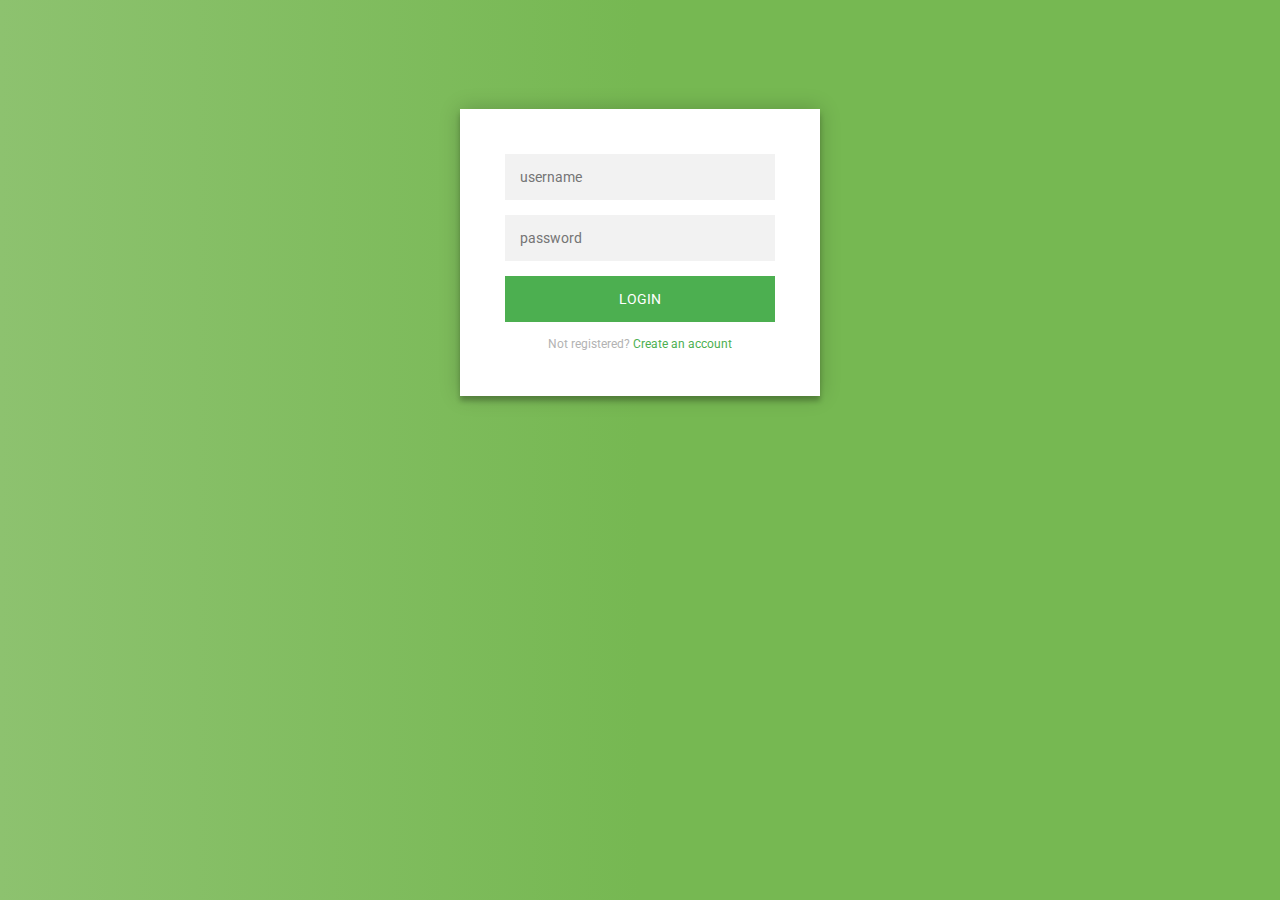
<file: login.html>
<!DOCTYPE html>
<html>
<head>
	<title>Login Page</title>
	<link rel="stylesheet" type="text/css" href="assets/css/login.css">
</head>
<body>
	<div class="login-page">
		<div class="form">
			<form class="register-form">
				<input type="text" placeholder="name"/>
				<input type="password" placeholder="password"/>
				<input type="text" placeholder="email address"/>
				<button>create</button>
				<p class="message">Already registered? <a href="#">Sign In</a></p>
			</form>
			<form class="login-form">
				<input type="text" placeholder="username"/>
				<input type="password" placeholder="password"/>
				<button>login</button>
				<p class="message">Not registered? <a href="daftar.html">Create an account</a></p>
			</form>
		</div>
	</div>
	<script>
		$('.message a').click(function(){ $('form').animate({height: "toggle", opacity: "toggle"}, "slow"); });
	</script>
</body>
</html>
</file>
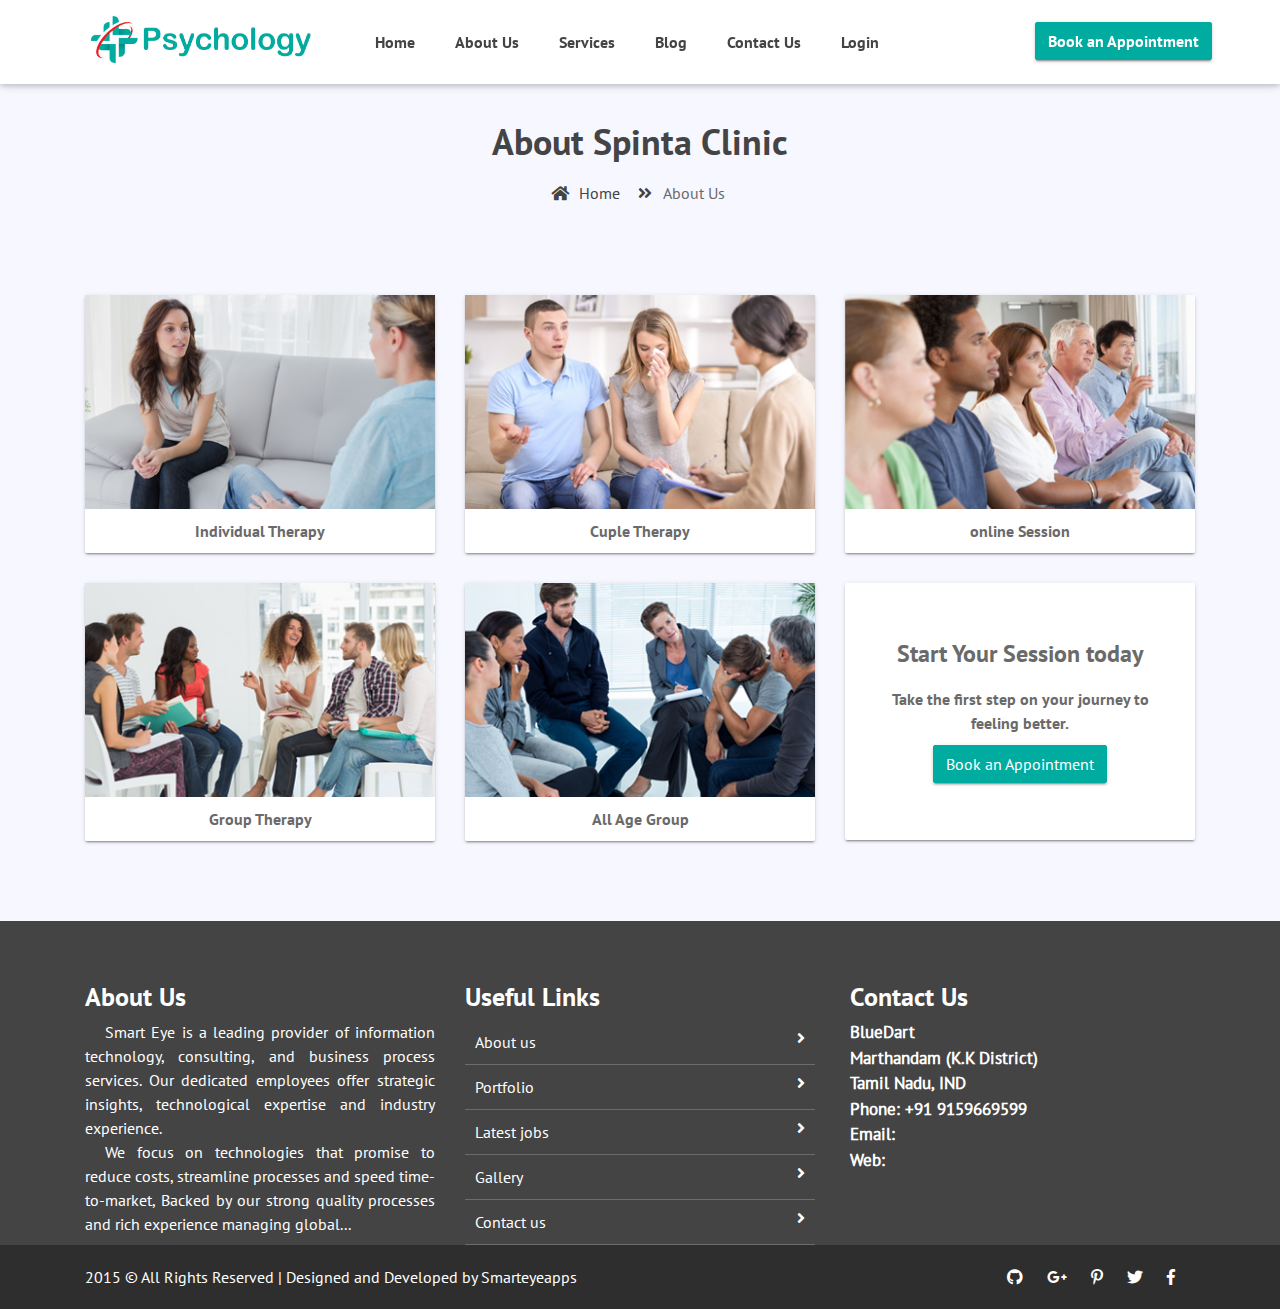
<file: services.html>
<!doctype html>
<html lang="en">

<head>
    <meta charset="utf-8">
    <meta name="viewport" content="width=device-width, initial-scale=1, shrink-to-fit=no">
    <title> Free Medical Hospital Website Template | Smarteyeapps.com</title>

    <link rel="shortcut icon" href="assets/images/fav.jpg">
    <link rel="stylesheet" href="assets/css/bootstrap.min.css">
    <link rel="stylesheet" href="assets/css/fontawsom-all.min.css">
    <link rel="stylesheet" href="assets/css/animate.css">
    <link rel="stylesheet" href="assets/plugins/testimonial/css/owl.carousel.min.css">
    <link rel="stylesheet" href="assets/plugins/testimonial/css/owl.theme.min.css">
    <link rel="stylesheet" type="text/css" href="assets/css/style.css" />
</head>

<body>

       <!-- ################# Header Starts Here#######################--->

    <header id="menu-jk">
        <nav id="menu" class="">
            <div class="container">
                <div class="row nav-ro">
                   <div class="col-lg-3 col-md-4 col-sm-12">
                       <img src="assets/images/logo.jpg" alt="">
                        <a data-toggle="collapse" data-target="#menu" href="#menu"><i class="fas d-block d-md-none small-menu fa-bars"></i></a>
                   </div>
                   <div class="col-lg-7 col-md-8 d-none d-md-block no-padding">
                       <ul>
                            <li><a href="index.html">Home</a></li>
                            <li><a href="about_us.html">About Us</a></li>
                            <li><a href="services.html">Services</a></li>
                            <li><a href="blog.html">Blog</a></li>
                            <li><a href="contact_us.html">Contact Us</a></li>
                            <li><a href="login.html">Login</a></li>

                        </ul>
                   </div>
                   <div class="col-sm-2 d-none d-lg-block">
                       <button class="btn btn-success">Book an Appointment</button>
                   </div>
                </div>
            </div>
        </nav>
    </header>
     <!--  ************************* Page Title Starts Here ************************** -->
               <div class="page-nav no-margin row">
                   <div class="container">
                       <div class="row">
                           <h2>About Spinta Clinic</h2>
                           <ul>
                               <li> <a href="#"><i class="fas fa-home"></i> Home</a></li>
                               <li><i class="fas fa-angle-double-right"></i> About Us</li>
                           </ul>
                       </div>
                   </div>
               </div>
       
         <!-- ######## Page  Title End ####### -->
         
        <!-- ################# Our Session Starts Here#######################--->  	
  	
  	<section class="sesion-type">
  	    <div class="container">
           
  	        <div class="row">
  	            <div class="col-md-4 col-sm-6">
  	                <div class="single-sess">
  	                    <img src="assets/images/session/therapy-1.jpg" alt="">
  	                    <p>Individual Therapy</p>
  	                </div>
  	            </div>
  	            <div class="col-md-4 col-sm-6">
  	                <div class="single-sess">
  	                    <img src="assets/images/session/therapy-2.jpg" alt="">
  	                    <p>Cuple Therapy</p>
  	                </div>
  	            </div>
  	            <div class="col-md-4 col-sm-6">
  	                <div class="single-sess">
  	                    <img src="assets/images/session/therapy-3.jpg" alt="">
  	                    <p>online Session</p>
  	                </div>
  	            </div>
  	            <div class="col-md-4 col-sm-6">
  	                <div class="single-sess">
  	                    <img src="assets/images/session/therapy-4.jpg" alt="">
  	                    <p>Group Therapy</p>
  	                </div>
  	            </div>
  	            <div class="col-md-4 col-sm-6">
  	                <div class="single-sess">
  	                    <img src="assets/images/session/therapy-5.jpg" alt="">
  	                    <p>All Age Group</p>
  	                </div>
  	            </div>
  	            <div class="col-md-4 col-sm-6">
  	                <div class="single-sess sess-ok">
  	                   <h4>Start Your Session today</h4>
  	                    <p>Take the first step on your journey to feeling better. </p>
  	                    <button class="btn btn-success">Book an Appointment</button>
  	                </div>
  	            </div>
  	        </div>
  	    </div>
  	</section>


    <footer class="footer">
        <div class="container">
            <div class="row">
                <div class="col-md-4 col-sm-12">
                    <h2>About Us</h2>
                    <p>
                        Smart Eye is a leading provider of information technology, consulting, and business process services. Our dedicated employees offer strategic insights, technological expertise and industry experience.
                    </p>
                    <p>We focus on technologies that promise to reduce costs, streamline processes and speed time-to-market, Backed by our strong quality processes and rich experience managing global... </p>
                </div>
                <div class="col-md-4 col-sm-12">
                    <h2>Useful Links</h2>
                    <ul class="list-unstyled link-list">
                        <li><a ui-sref="about" href="#/about">About us</a><i class="fa fa-angle-right"></i></li>
                        <li><a ui-sref="portfolio" href="#/portfolio">Portfolio</a><i class="fa fa-angle-right"></i></li>
                        <li><a ui-sref="products" href="#/products">Latest jobs</a><i class="fa fa-angle-right"></i></li>
                        <li><a ui-sref="gallery" href="#/gallery">Gallery</a><i class="fa fa-angle-right"></i></li>
                        <li><a ui-sref="contact" href="#/contact">Contact us</a><i class="fa fa-angle-right"></i></li>
                    </ul>
                </div>
                <div class="col-md-4 col-sm-12 map-img">
                    <h2>Contact Us</h2>
                    <address class="md-margin-bottom-40">
                        BlueDart <br>
                        Marthandam (K.K District) <br>
                        Tamil Nadu, IND <br>
                        Phone: +91 9159669599 <br>
                        Email: <a href="mailto:info@anybiz.com" class="">info@bluedart.in</a><br>
                        Web: <a href="smart-eye.html" class="">www.bluedart.in</a>
                    </address>

                </div>
            </div>
        </div>
        

    </footer>
    <div class="copy">
            <div class="container">
                <a href="https://www.smarteyeapps.com/">2015 &copy; All Rights Reserved | Designed and Developed by Smarteyeapps</a>
                
                <span>
                <a><i class="fab fa-github"></i></a>
                <a><i class="fab fa-google-plus-g"></i></a>
                <a><i class="fab fa-pinterest-p"></i></a>
                <a><i class="fab fa-twitter"></i></a>
                <a><i class="fab fa-facebook-f"></i></a>
        </span>
            </div>

        </div>
</body>


<script src="assets/js/jquery-3.2.1.min.js"></script>
<script src="assets/js/popper.min.js"></script>
<script src="assets/js/bootstrap.min.js"></script>
<script src="assets/plugins/scroll-fixed/jquery-scrolltofixed-min.js"></script>
<script src="assets/plugins/testimonial/js/owl.carousel.min.js"></script>
<script src="assets/js/script.js"></script>


</html>
</file>
<file: assets/css/style.css>
/* =======================================================================
Template Name: Dil Hospital
Author:  SmartEye Adminpanel
Author URI: www.smarteyeapps.com
Version: 1.0
coder name:Prabin Raja
Description: This Template is created for web template
======================================================================= */
/* ===================================== Import Less ================================== */
@font-face {
  font-family: 'mouse-300';
  src: url("../fonts/PT_Sans-Web-Regular.ttf") format("truetype"); }
@font-face {
  font-family: 'mouse-500';
  src: url("../fonts/PT_Sans-Web-Bold.ttf") format("truetype"); }
/* ===================================== Basic CSS ================================== */
* {
  margin: 0px;
  padding: 0px;
  list-style: none; }

img {
  max-width: 100%; }

a {
  text-decoration: none;
  outline: none;
  color: #444; }

a:hover {
  color: #444; }

ul {
  margin-bottom: 0;
  padding-left: 0; }

a:hover,
a:focus,
input,
textarea {
  text-decoration: none;
  outline: none; }

.center {
  text-align: center; }

.left {
  text-align: left; }

.right {
  text-align: right; }

.cp {
  cursor: pointer; }

html, body {
  height: 100%; }

p {
  margin-bottom: 0px;
  width: 100%; }

.no-padding {
  padding: 0px; }

.no-margin {
  margin: 0px; }

.hid {
  display: none; }

.top-mar {
  margin-top: 15px; }

.h-100 {
  height: 100%; }

::placeholder {
  color: #747f8a !important;
  font-size: 13px;
  opacity: .5 !important; }

.container-fluid {
  padding: 0px; }

h1, h2, h3, h4, h5, h6 {
  font-family: "mouse-500", Arial, Helvetica, sans-serif; }

strong {
  font-family: "mouse-500", Arial, Helvetica, sans-serif; }

body {
  background-color: #f7f7ff !important;
  font-family: "mouse-300", Arial, Helvetica, sans-serif;
  color: #6A6A6A; }

.session-title {
  padding: 30px;
  margin: 0px; }
  .session-title h2 {
    width: 100%;
    text-align: center; }
  .session-title p {
    max-width: 850px;
    text-align: center;
    float: none;
    margin: auto; }
  .session-title span {
    float: right;
    font-style: italic; }

.inner-title {
  padding: 20px;
  padding-left: 0px;
  margin-bottom: 30px; }
  .inner-title h2 {
    width: 100%;
    text-align: center;
    font-size: 2rem;
    font-family: "slab", Arial, Helvetica, sans-serif; }
  .inner-title p {
    width: 100%;
    text-align: center; }

.page-nav {
  padding: 40px;
  text-align: center;
  padding-top: 120px; }
  .page-nav ul {
    float: none;
    margin: auto; }
  .page-nav h2 {
    font-size: 36px;
    width: 100%;
    color: #444; }
    @media screen and (max-width: 600px) {
      .page-nav h2 {
        font-size: 26px; } }
  .page-nav ul li {
    float: left;
    margin-right: 10px;
    margin-top: 10px;
    font-size: 16px; }
    .page-nav ul li i {
      width: 30px;
      text-align: center;
      color: #444; }
    .page-nav ul li a {
      color: #444; }

.btn-success {
  background-color: #00ab9f;
  border-color: #00ab9f; }
  .btn-success:hover {
    background-color: #00ab9f !important;
    border-color: #00ab9f !important; }
  .btn-success:active {
    background-color: #00ab9f !important;
    border-color: #00ab9f !important; }
  .btn-success:focus {
    background-color: #00ab9f !important;
    border-color: #00ab9f !important;
    box-shadow: none !important; }

.btn-info {
  background-color: #00a8df;
  border-color: #00a8df; }
  .btn-info:hover {
    background-color: #00a8df !important;
    border-color: #00a8df !important; }
  .btn-info:active {
    background-color: #00a8df !important;
    border-color: #00a8df !important; }
  .btn-info:focus {
    background-color: #00a8df !important;
    border-color: #00a8df !important;
    box-shadow: none !important; }

.btn {
  box-shadow: 0 3px 1px -2px rgba(0, 0, 0, 0.2), 0 2px 2px 0 rgba(0, 0, 0, 0.14), 0 1px 5px 0 rgba(0, 0, 0, 0.12);
  border-radius: 2px; }

.form-control:focus {
  box-shadow: none !important;
  border: 2px solid  #00a8df; }

.btn-light {
  background-color: #FFF;
  color: #3F3F3F; }

@media screen and (max-width: 1199px) {
  .container {
    max-width: 100%; } }
.collapse.show {
  display: block !important; }

.form-control:focus {
  box-shadow: none;
  border: 2px solid #0d7a40 !important; }

.form-control {
  background-color: #F8F8F8;
  margin-bottom: 20px; }
  .form-control:focus {
    background-color: #FFF;
    border-color: #CCC; }

/* ===================================== Header CSS ================================== */
header {
  box-shadow: 0 2px 5px 0 rgba(0, 0, 0, 0.16), 0 2px 10px 0 rgba(0, 0, 0, 0.12);
  background-color: #FFF;
  position: absolute;
  width: 100%;
  z-index: 9999; }
  header ul li {
    float: left;
    padding: 30px 20px;
    font-family: "mouse-500", Arial, Helvetica, sans-serif;
    font-size: 16px; }
    @media screen and (max-width: 824px) {
      header ul li {
        padding: 30px 16px; } }
    @media screen and (max-width: 767px) {
      header ul li {
        float: none;
        padding: 10px;
        border-top: 1px solid #CCC; } }
  header img {
    margin-top: 10px;
    max-width: 230px; }
    @media screen and (max-width: 767px) {
      header img {
        margin-top: 5px;
        margin-bottom: 5px; } }
  header .btn {
    font-family: "mouse-500", Arial, Helvetica, sans-serif;
    margin-top: 22px; }

.scroll-to-fixed-fixed {
  box-shadow: 0 2px 5px 0 rgba(0, 0, 0, 0.16), 0 2px 10px 0 rgba(0, 0, 0, 0.12);
  background-color: #FFF;
  z-index: 9999; }

.small-menu {
  float: right;
  color: #00ab9f;
  font-size: 32px;
  margin-top: 19px;
  margin-right: 12px; }
  @media screen and (max-width: 405px) {
    .small-menu {
      margin-top: 14px; } }

/* ===================================== Slider Style CSS ================================== */
.slider {
  position: relative;
  padding-top: 85px; }
  @media screen and (max-width: 767px) {
    .slider {
      padding-top: 71px; } }

.slider-captions {
  position: absolute;
  bottom: 160px;
  text-align: center; }
  @media screen and (max-width: 1050px) {
    .slider-captions {
      bottom: 100px !important; }
      .slider-captions .slider-title {
        font-size: 42px; } }
  @media screen and (max-width: 810px) {
    .slider-captions {
      bottom: 50px !important; }
      .slider-captions .slider-title {
        font-size: 32px; } }
  @media screen and (max-width: 572px) {
    .slider-captions {
      display: none; } }

.slider-title {
  font-size: 66px;
  font-weight: 600;
  color: #fff;
  letter-spacing: -3px; }

.slider-text {
  margin-bottom: 20px;
  color: #fff; }

.slider-img {
  background: -moz-linear-gradient(top, rgba(45, 32, 44, 0.5) 0%, rgba(45, 32, 44, 0.5) 100%);
  background: -webkit-linear-gradient(top, rgba(45, 32, 44, 0.5) 0%, rgba(45, 32, 44, 0.5) 100%);
  background: linear-gradient(to bottom, rgba(45, 32, 44, 0.5) 0%, rgba(45, 32, 44, 0.5) 100%);
  filter: progid:DXImageTransform.Microsoft.gradient(startColorstr='#cc1b2429', endColorstr='#cc1b2429', GradientType=0);
  position: relative; }

.slider-img img {
  position: relative;
  z-index: -1; }

.slider .owl-nav .owl-prev, .slider .owl-nav .owl-next {
  color: #fff;
  display: inline-block;
  zoom: 1;
  margin: 5px;
  padding: 6px 12px;
  font-size: 22px;
  -webkit-border-radius: 23px;
  -moz-border-radius: 23px;
  border-radius: 23px;
  background: transparent;
  filter: Alpha(Opacity=50);
  line-height: 1;
  border: 2px solid #fff; }

.owl-controls.clickable .owl-buttons div:hover {
  filter: Alpha(Opacity=100);
  opacity: 1;
  text-decoration: none;
  background-color: #fff; }

.slider .owl-nav .owl-prev {
  position: absolute;
  top: 40%;
  left: 0px; }

.slider .owl-nav .owl-next {
  position: absolute;
  top: 40%;
  right: 0px; }

.slider .owl-dots .owl-dot {
  position: relative;
  text-align: center;
  bottom: 40px;
  max-width: 1140px;
  margin: 0 auto; }

.slider .owl-dots .owl-dot span {
  display: block;
  width: 14px;
  height: 14px;
  margin: 0px 0px 10px 10px;
  filter: Alpha(Opacity=50);
  /*IE7 fix*/
  opacity: 0.8;
  -webkit-border-radius: 20px;
  -moz-border-radius: 20px;
  border-radius: 20px;
  border: 2px solid #fff;
  float: left; }

.slider .owl-dots .owl-dot.active span {
  background-color: #fff; }

.slider .owl-dots .owl-dot.active span, .slider .owl-controls.clickable .owl-page:hover span {
  background-color: #fff;
  filter: Alpha(Opacity=100);
  /*IE7 fix*/
  opacity: 1; }

.slider .col-lg-offset-2 {
  float: none;
  margin: auto; }

.our-blog {
  padding: 50px;
  background-color: #FFF;
  padding-bottom: 100px; }
  @media screen and (max-width: 940px) {
    .our-blog {
      padding: 30px 10px; } }
  @media screen and (max-width: 600px) {
    .our-blog {
      padding: 20px 10px; }
      .our-blog .blog-cont {
        padding: 0px; }
      .our-blog .blog-smk {
        padding: 0px; } }
  .our-blog .blog-cont {
    float: none;
    margin: auto; }
  .our-blog .blog-single {
    text-align: center;
    margin-top: 20px;
    margin-bottom: 40px; }
    .our-blog .blog-single .figure {
      margin-bottom: 0px; }
  .our-blog .blog-single-det {
    margin: auto;
    padding: 20px;
    z-index: 99;
    box-shadow: 0 2px 6px 0 rgba(218, 218, 253, 0.65), 0 2px 6px 0 rgba(206, 206, 238, 0.54);
    width: 90%;
    position: relative;
    margin-top: -80px;
    background-color: #FFF; }
    .our-blog .blog-single-det .btn {
      margin-top: 10px;
      margin-bottom: 10px; }
    .our-blog .blog-single-det span {
      font-size: 13px;
      color: #b5316a; }
    .our-blog .blog-single-det h6 {
      font-size: 1.3rem; }
    .our-blog .blog-single-det p {
      margin-top: 15px;
      margin-bottom: 15px;
      font-size: 1rem; }

/* ===================================== Doctor Say CSS ================================== */
.doctor-message {
  background-image: url("../images/slider/slider-3.jpg");
  background-attachment: fixed;
  background-size: cover; }
  .doctor-message .inner-lay {
    background-color: rgba(0, 171, 159, 0.9);
    padding: 50px;
    padding-bottom: 0px;
    color: #FFF; }
    @media screen and (max-width: 940px) {
      .doctor-message .inner-lay {
        padding: 30px 10px; } }
  .doctor-message .doc-img {
    text-align: center; }
    .doctor-message .doc-img img {
      width: 400px;
      margin-top: -140px; }
  .doctor-message .doc-det h2 {
    font-size: 42px;
    margin-bottom: 0px; }
  .doctor-message .doc-det span {
    font-weight: 600;
    margin-top: -5px; }
  .doctor-message .doc-det p {
    margin-top: 30px;
    font-size: 18px;
    text-indent: 20px; }
  .doctor-message .doc-det h4 {
    margin-top: 30px; }

/* ===================================== Mission Vision CSS ================================== */
.mosion-vision {
  padding: 50px;
  background-color: #FFF; }
  @media screen and (max-width: 940px) {
    .mosion-vision {
      padding: 30px 10px; } }
  .mosion-vision .single-dd {
    background-color: #f6f4f6;
    padding: 30px;
    border-radius: 5px; }
    @media screen and (max-width: 991px) {
      .mosion-vision .single-dd {
        margin-bottom: 30px; } }
    .mosion-vision .single-dd p {
      font-size: 1.1rem;
      text-indent: 20px;
      text-align: justify; }
    .mosion-vision .single-dd .btn {
      float: right; }

/* ===================================== Session Type CSS ================================== */
.sesion-type {
  padding: 50px; }
  @media screen and (max-width: 940px) {
    .sesion-type {
      padding: 30px 10px; } }
  .sesion-type .single-sess {
    box-shadow: 0 3px 1px -2px rgba(0, 0, 0, 0.2), 0 2px 2px 0 rgba(0, 0, 0, 0.14), 0 1px 5px 0 rgba(0, 0, 0, 0.12);
    border-radius: 2px;
    background-color: #FFF;
    margin-bottom: 30px; }
    .sesion-type .single-sess img {
      width: 100%; }
    .sesion-type .single-sess p {
      padding: 10px;
      font-family: "mouse-500", Arial, Helvetica, sans-serif;
      border-radius: 5px;
      text-align: center; }
  .sesion-type .sess-ok {
    padding: 57px 30px;
    text-align: center; }

/* ===================================== Fooer CSS ================================== */
.footer {
  padding: 50px;
  padding-bottom: 0px;
  background-color: #444;
  color: #FFF; }
  @media screen and (max-width: 940px) {
    .footer {
      padding: 30px 10px; } }
  .footer h2 {
    font-size: 26px;
    margin-top: 10px; }
  .footer p {
    text-align: justify;
    text-indent: 20px; }
  .footer .link-list li {
    padding: 10px;
    border-bottom: 1px solid #6C6C6C; }
    .footer .link-list li a {
      color: #FFF; }
    .footer .link-list li i {
      float: right; }
  .footer .map-img {
    font-weight: 600;
    font-size: 17px;
    padding-left: 20px; }

.copy {
  padding: 20px;
  background-color: #2E2E2E;
  color: #FFF; }
  .copy a {
    color: #FFF; }
  .copy span {
    float: right; }
    .copy span i {
      margin-right: 20px; }
    @media screen and (max-width: 777px) {
      .copy span {
        display: none; } }

/* ===================================== About Us Style  ================================== */
.about-us {
  padding: 50px;
  background-color: #FFF; }
  @media screen and (max-width: 940px) {
    .about-us {
      padding: 30px 10px; } }
  @media screen and (max-width: 1199px) {
    .about-us .container {
      max-width: 100%; } }
  .about-us img {
    width: 100%;
    padding: 10px;
    background-color: #FFF;
    box-shadow: 0 2px 5px 0 rgba(0, 0, 0, 0.16), 0 2px 10px 0 rgba(0, 0, 0, 0.12); }
    @media screen and (max-width: 767px) {
      .about-us img {
        margin-bottom: 30px; } }
  .about-us h2 {
    font-size: 22px; }
  .about-us p {
    text-align: justify;
    text-indent: 20px; }

/* ============= Login Style ================*/

/* ===================================== Gallery Style  ================================== */

/*# sourceMappingURL=style.css.map */
</file>
<file: assets/css/daftar.css>
*{
	padding: 0;
	margin: 0;
}
body {
    background: #8B4513; /* fallback for old browsers */
    background: rgb(128, 77, 27);
    background: linear-gradient(90deg, rgba(141,194,111,1) 0%, rgba(118,184,82,1) 50%);
    font-family: "Roboto", sans-serif;
    -webkit-font-smoothing: antialiased;
    -moz-osx-font-smoothing: grayscale;      
}

.container{
	background: #2d3e3f;
	width: 350px;
	height: 400px;
	padding-bottom: 20px;
	position: absolute;
	top:50%;
	left: 50%;
	transform: translate(-50%, -50%);
	margin: auto;
  padding: 70px 50px 20px 50px;
}


.fl{
	float: left;
  width: 110px;
  line-height: 35px;
}

.fontLabel{
  color: white;
}

.fr{
	float: right;
}

.clr{
	clear: both;
}

.box{
	width: 360px;
	height: 35px;
	margin-top: 10px;
	font-family: verdana;
	font-size: 12px;
}

.textBox{
	height: 35px;
	width: 190px;
	border: none;
  padding-left: 20px;
}

.new{
  float: left;
}

.iconBox{
	height: 35px;
	width: 40px;
	line-height: 38px;
	text-align: center;
  background: #ff6600;
}

.radio{
	color: white;
	background: #2d3e3f;
	line-height: 38px;
}

.terms{
	line-height: 35px;
	text-align: center;
	background: #2d3e3f;
	color: white;
}

.submit{
	float: right;
	border: none;
	color: white;
	width: 110px;
	height: 35px;
	background: #ff6600;
	text-transform: uppercase;
  cursor: pointer;
}


::-webkit-input-placeholder { /* Chrome/Opera/Safari */

}
</file>
<file: assets/css/login.css>
@import url(https://fonts.googleapis.com/css?family=Roboto:300);

.login-page {
  width: 360px;
  padding: 8% 0 0;
  margin: auto;
}
.form {
  position: relative;
  z-index: 1;
  background: #FFFFFF;
  max-width: 360px;
  margin: 0 auto 100px;
  padding: 45px;
  text-align: center;
  box-shadow: 0 0 20px 0 rgba(0, 0, 0, 0.2), 0 5px 5px 0 rgba(0, 0, 0, 0.24);
}
.form input {
  font-family: "Roboto", sans-serif;
  outline: 0;
  background: #f2f2f2;
  width: 100%;
  border: 0;
  margin: 0 0 15px;
  padding: 15px;
  box-sizing: border-box;
  font-size: 14px;
}
.form button {
  font-family: "Roboto", sans-serif;
  text-transform: uppercase;
  outline: 0;
  background: #4CAF50;
  width: 100%;
  border: 0;
  padding: 15px;
  color: #FFFFFF;
  font-size: 14px;
  -webkit-transition: all 0.3 ease;
  transition: all 0.3 ease;
  cursor: pointer;
}
.form button:hover,.form button:active,.form button:focus {
  background: #43A047;
}
.form .message {
  margin: 15px 0 0;
  color: #b3b3b3;
  font-size: 12px;
}
.form .message a {
  color: #4CAF50;
  text-decoration: none;
}
.form .register-form {
  display: none;
}
.container {
  position: relative;
  z-index: 1;
  max-width: 300px;
  margin: 0 auto;
}
.container:before, .container:after {
  content: "";
  display: block;
  clear: both;
}
.container .info {
  margin: 50px auto;
  text-align: center;
}
.container .info h1 {
  margin: 0 0 15px;
  padding: 0;
  font-size: 36px;
  font-weight: 300;
  color: #1a1a1a;
}
.container .info span {
  color: #4d4d4d;
  font-size: 12px;
}
.container .info span a {
  color: #000000;
  text-decoration: none;
}
.container .info span .fa {
  color: #EF3B3A;
}
body {
  background: #76b852; /* fallback for old browsers */
  background: rgb(141,194,111);
  background: linear-gradient(90deg, rgba(141,194,111,1) 0%, rgba(118,184,82,1) 50%);
  font-family: "Roboto", sans-serif;
  -webkit-font-smoothing: antialiased;
  -moz-osx-font-smoothing: grayscale;      
}
</file>
<file: assets/css/fontawsom-all.min.css>
/*!
 * Font Awesome Free 5.3.1 by @fontawesome - https://fontawesome.com
 * License - https://fontawesome.com/license/free (Icons: CC BY 4.0, Fonts: SIL OFL 1.1, Code: MIT License)
 */
.fa,.fab,.fal,.far,.fas{-moz-osx-font-smoothing:grayscale;-webkit-font-smoothing:antialiased;display:inline-block;font-style:normal;font-variant:normal;text-rendering:auto;line-height:1}.fa-lg{font-size:1.33333em;line-height:.75em;vertical-align:-.0667em}.fa-xs{font-size:.75em}.fa-sm{font-size:.875em}.fa-1x{font-size:1em}.fa-2x{font-size:2em}.fa-3x{font-size:3em}.fa-4x{font-size:4em}.fa-5x{font-size:5em}.fa-6x{font-size:6em}.fa-7x{font-size:7em}.fa-8x{font-size:8em}.fa-9x{font-size:9em}.fa-10x{font-size:10em}.fa-fw{text-align:center;width:1.25em}.fa-ul{list-style-type:none;margin-left:2.5em;padding-left:0}.fa-ul>li{position:relative}.fa-li{left:-2em;position:absolute;text-align:center;width:2em;line-height:inherit}.fa-border{border:.08em solid #eee;border-radius:.1em;padding:.2em .25em .15em}.fa-pull-left{float:left}.fa-pull-right{float:right}.fa.fa-pull-left,.fab.fa-pull-left,.fal.fa-pull-left,.far.fa-pull-left,.fas.fa-pull-left{margin-right:.3em}.fa.fa-pull-right,.fab.fa-pull-right,.fal.fa-pull-right,.far.fa-pull-right,.fas.fa-pull-right{margin-left:.3em}.fa-spin{animation:fa-spin 2s infinite linear}.fa-pulse{animation:fa-spin 1s infinite steps(8)}@keyframes fa-spin{0%{transform:rotate(0deg)}to{transform:rotate(1turn)}}.fa-rotate-90{-ms-filter:"progid:DXImageTransform.Microsoft.BasicImage(rotation=1)";transform:rotate(90deg)}.fa-rotate-180{-ms-filter:"progid:DXImageTransform.Microsoft.BasicImage(rotation=2)";transform:rotate(180deg)}.fa-rotate-270{-ms-filter:"progid:DXImageTransform.Microsoft.BasicImage(rotation=3)";transform:rotate(270deg)}.fa-flip-horizontal{-ms-filter:"progid:DXImageTransform.Microsoft.BasicImage(rotation=0, mirror=1)";transform:scaleX(-1)}.fa-flip-vertical{transform:scaleY(-1)}.fa-flip-horizontal.fa-flip-vertical,.fa-flip-vertical{-ms-filter:"progid:DXImageTransform.Microsoft.BasicImage(rotation=2, mirror=1)"}.fa-flip-horizontal.fa-flip-vertical{transform:scale(-1)}:root .fa-flip-horizontal,:root .fa-flip-vertical,:root .fa-rotate-90,:root .fa-rotate-180,:root .fa-rotate-270{-webkit-filter:none;filter:none}.fa-stack{display:inline-block;height:2em;line-height:2em;position:relative;vertical-align:middle;width:2em}.fa-stack-1x,.fa-stack-2x{left:0;position:absolute;text-align:center;width:100%}.fa-stack-1x{line-height:inherit}.fa-stack-2x{font-size:2em}.fa-inverse{color:#fff}.fa-500px:before{content:"\f26e"}.fa-accessible-icon:before{content:"\f368"}.fa-accusoft:before{content:"\f369"}.fa-ad:before{content:"\f641"}.fa-address-book:before{content:"\f2b9"}.fa-address-card:before{content:"\f2bb"}.fa-adjust:before{content:"\f042"}.fa-adn:before{content:"\f170"}.fa-adversal:before{content:"\f36a"}.fa-affiliatetheme:before{content:"\f36b"}.fa-air-freshener:before{content:"\f5d0"}.fa-algolia:before{content:"\f36c"}.fa-align-center:before{content:"\f037"}.fa-align-justify:before{content:"\f039"}.fa-align-left:before{content:"\f036"}.fa-align-right:before{content:"\f038"}.fa-alipay:before{content:"\f642"}.fa-allergies:before{content:"\f461"}.fa-amazon:before{content:"\f270"}.fa-amazon-pay:before{content:"\f42c"}.fa-ambulance:before{content:"\f0f9"}.fa-american-sign-language-interpreting:before{content:"\f2a3"}.fa-amilia:before{content:"\f36d"}.fa-anchor:before{content:"\f13d"}.fa-android:before{content:"\f17b"}.fa-angellist:before{content:"\f209"}.fa-angle-double-down:before{content:"\f103"}.fa-angle-double-left:before{content:"\f100"}.fa-angle-double-right:before{content:"\f101"}.fa-angle-double-up:before{content:"\f102"}.fa-angle-down:before{content:"\f107"}.fa-angle-left:before{content:"\f104"}.fa-angle-right:before{content:"\f105"}.fa-angle-up:before{content:"\f106"}.fa-angry:before{content:"\f556"}.fa-angrycreative:before{content:"\f36e"}.fa-angular:before{content:"\f420"}.fa-ankh:before{content:"\f644"}.fa-app-store:before{content:"\f36f"}.fa-app-store-ios:before{content:"\f370"}.fa-apper:before{content:"\f371"}.fa-apple:before{content:"\f179"}.fa-apple-alt:before{content:"\f5d1"}.fa-apple-pay:before{content:"\f415"}.fa-archive:before{content:"\f187"}.fa-archway:before{content:"\f557"}.fa-arrow-alt-circle-down:before{content:"\f358"}.fa-arrow-alt-circle-left:before{content:"\f359"}.fa-arrow-alt-circle-right:before{content:"\f35a"}.fa-arrow-alt-circle-up:before{content:"\f35b"}.fa-arrow-circle-down:before{content:"\f0ab"}.fa-arrow-circle-left:before{content:"\f0a8"}.fa-arrow-circle-right:before{content:"\f0a9"}.fa-arrow-circle-up:before{content:"\f0aa"}.fa-arrow-down:before{content:"\f063"}.fa-arrow-left:before{content:"\f060"}.fa-arrow-right:before{content:"\f061"}.fa-arrow-up:before{content:"\f062"}.fa-arrows-alt:before{content:"\f0b2"}.fa-arrows-alt-h:before{content:"\f337"}.fa-arrows-alt-v:before{content:"\f338"}.fa-assistive-listening-systems:before{content:"\f2a2"}.fa-asterisk:before{content:"\f069"}.fa-asymmetrik:before{content:"\f372"}.fa-at:before{content:"\f1fa"}.fa-atlas:before{content:"\f558"}.fa-atom:before{content:"\f5d2"}.fa-audible:before{content:"\f373"}.fa-audio-description:before{content:"\f29e"}.fa-autoprefixer:before{content:"\f41c"}.fa-avianex:before{content:"\f374"}.fa-aviato:before{content:"\f421"}.fa-award:before{content:"\f559"}.fa-aws:before{content:"\f375"}.fa-backspace:before{content:"\f55a"}.fa-backward:before{content:"\f04a"}.fa-balance-scale:before{content:"\f24e"}.fa-ban:before{content:"\f05e"}.fa-band-aid:before{content:"\f462"}.fa-bandcamp:before{content:"\f2d5"}.fa-barcode:before{content:"\f02a"}.fa-bars:before{content:"\f0c9"}.fa-baseball-ball:before{content:"\f433"}.fa-basketball-ball:before{content:"\f434"}.fa-bath:before{content:"\f2cd"}.fa-battery-empty:before{content:"\f244"}.fa-battery-full:before{content:"\f240"}.fa-battery-half:before{content:"\f242"}.fa-battery-quarter:before{content:"\f243"}.fa-battery-three-quarters:before{content:"\f241"}.fa-bed:before{content:"\f236"}.fa-beer:before{content:"\f0fc"}.fa-behance:before{content:"\f1b4"}.fa-behance-square:before{content:"\f1b5"}.fa-bell:before{content:"\f0f3"}.fa-bell-slash:before{content:"\f1f6"}.fa-bezier-curve:before{content:"\f55b"}.fa-bible:before{content:"\f647"}.fa-bicycle:before{content:"\f206"}.fa-bimobject:before{content:"\f378"}.fa-binoculars:before{content:"\f1e5"}.fa-birthday-cake:before{content:"\f1fd"}.fa-bitbucket:before{content:"\f171"}.fa-bitcoin:before{content:"\f379"}.fa-bity:before{content:"\f37a"}.fa-black-tie:before{content:"\f27e"}.fa-blackberry:before{content:"\f37b"}.fa-blender:before{content:"\f517"}.fa-blind:before{content:"\f29d"}.fa-blogger:before{content:"\f37c"}.fa-blogger-b:before{content:"\f37d"}.fa-bluetooth:before{content:"\f293"}.fa-bluetooth-b:before{content:"\f294"}.fa-bold:before{content:"\f032"}.fa-bolt:before{content:"\f0e7"}.fa-bomb:before{content:"\f1e2"}.fa-bone:before{content:"\f5d7"}.fa-bong:before{content:"\f55c"}.fa-book:before{content:"\f02d"}.fa-book-open:before{content:"\f518"}.fa-book-reader:before{content:"\f5da"}.fa-bookmark:before{content:"\f02e"}.fa-bowling-ball:before{content:"\f436"}.fa-box:before{content:"\f466"}.fa-box-open:before{content:"\f49e"}.fa-boxes:before{content:"\f468"}.fa-braille:before{content:"\f2a1"}.fa-brain:before{content:"\f5dc"}.fa-briefcase:before{content:"\f0b1"}.fa-briefcase-medical:before{content:"\f469"}.fa-broadcast-tower:before{content:"\f519"}.fa-broom:before{content:"\f51a"}.fa-brush:before{content:"\f55d"}.fa-btc:before{content:"\f15a"}.fa-bug:before{content:"\f188"}.fa-building:before{content:"\f1ad"}.fa-bullhorn:before{content:"\f0a1"}.fa-bullseye:before{content:"\f140"}.fa-burn:before{content:"\f46a"}.fa-buromobelexperte:before{content:"\f37f"}.fa-bus:before{content:"\f207"}.fa-bus-alt:before{content:"\f55e"}.fa-business-time:before{content:"\f64a"}.fa-buysellads:before{content:"\f20d"}.fa-calculator:before{content:"\f1ec"}.fa-calendar:before{content:"\f133"}.fa-calendar-alt:before{content:"\f073"}.fa-calendar-check:before{content:"\f274"}.fa-calendar-minus:before{content:"\f272"}.fa-calendar-plus:before{content:"\f271"}.fa-calendar-times:before{content:"\f273"}.fa-camera:before{content:"\f030"}.fa-camera-retro:before{content:"\f083"}.fa-cannabis:before{content:"\f55f"}.fa-capsules:before{content:"\f46b"}.fa-car:before{content:"\f1b9"}.fa-car-alt:before{content:"\f5de"}.fa-car-battery:before{content:"\f5df"}.fa-car-crash:before{content:"\f5e1"}.fa-car-side:before{content:"\f5e4"}.fa-caret-down:before{content:"\f0d7"}.fa-caret-left:before{content:"\f0d9"}.fa-caret-right:before{content:"\f0da"}.fa-caret-square-down:before{content:"\f150"}.fa-caret-square-left:before{content:"\f191"}.fa-caret-square-right:before{content:"\f152"}.fa-caret-square-up:before{content:"\f151"}.fa-caret-up:before{content:"\f0d8"}.fa-cart-arrow-down:before{content:"\f218"}.fa-cart-plus:before{content:"\f217"}.fa-cc-amazon-pay:before{content:"\f42d"}.fa-cc-amex:before{content:"\f1f3"}.fa-cc-apple-pay:before{content:"\f416"}.fa-cc-diners-club:before{content:"\f24c"}.fa-cc-discover:before{content:"\f1f2"}.fa-cc-jcb:before{content:"\f24b"}.fa-cc-mastercard:before{content:"\f1f1"}.fa-cc-paypal:before{content:"\f1f4"}.fa-cc-stripe:before{content:"\f1f5"}.fa-cc-visa:before{content:"\f1f0"}.fa-centercode:before{content:"\f380"}.fa-certificate:before{content:"\f0a3"}.fa-chalkboard:before{content:"\f51b"}.fa-chalkboard-teacher:before{content:"\f51c"}.fa-charging-station:before{content:"\f5e7"}.fa-chart-area:before{content:"\f1fe"}.fa-chart-bar:before{content:"\f080"}.fa-chart-line:before{content:"\f201"}.fa-chart-pie:before{content:"\f200"}.fa-check:before{content:"\f00c"}.fa-check-circle:before{content:"\f058"}.fa-check-double:before{content:"\f560"}.fa-check-square:before{content:"\f14a"}.fa-chess:before{content:"\f439"}.fa-chess-bishop:before{content:"\f43a"}.fa-chess-board:before{content:"\f43c"}.fa-chess-king:before{content:"\f43f"}.fa-chess-knight:before{content:"\f441"}.fa-chess-pawn:before{content:"\f443"}.fa-chess-queen:before{content:"\f445"}.fa-chess-rook:before{content:"\f447"}.fa-chevron-circle-down:before{content:"\f13a"}.fa-chevron-circle-left:before{content:"\f137"}.fa-chevron-circle-right:before{content:"\f138"}.fa-chevron-circle-up:before{content:"\f139"}.fa-chevron-down:before{content:"\f078"}.fa-chevron-left:before{content:"\f053"}.fa-chevron-right:before{content:"\f054"}.fa-chevron-up:before{content:"\f077"}.fa-child:before{content:"\f1ae"}.fa-chrome:before{content:"\f268"}.fa-church:before{content:"\f51d"}.fa-circle:before{content:"\f111"}.fa-circle-notch:before{content:"\f1ce"}.fa-city:before{content:"\f64f"}.fa-clipboard:before{content:"\f328"}.fa-clipboard-check:before{content:"\f46c"}.fa-clipboard-list:before{content:"\f46d"}.fa-clock:before{content:"\f017"}.fa-clone:before{content:"\f24d"}.fa-closed-captioning:before{content:"\f20a"}.fa-cloud:before{content:"\f0c2"}.fa-cloud-download-alt:before{content:"\f381"}.fa-cloud-upload-alt:before{content:"\f382"}.fa-cloudscale:before{content:"\f383"}.fa-cloudsmith:before{content:"\f384"}.fa-cloudversify:before{content:"\f385"}.fa-cocktail:before{content:"\f561"}.fa-code:before{content:"\f121"}.fa-code-branch:before{content:"\f126"}.fa-codepen:before{content:"\f1cb"}.fa-codiepie:before{content:"\f284"}.fa-coffee:before{content:"\f0f4"}.fa-cog:before{content:"\f013"}.fa-cogs:before{content:"\f085"}.fa-coins:before{content:"\f51e"}.fa-columns:before{content:"\f0db"}.fa-comment:before{content:"\f075"}.fa-comment-alt:before{content:"\f27a"}.fa-comment-dollar:before{content:"\f651"}.fa-comment-dots:before{content:"\f4ad"}.fa-comment-slash:before{content:"\f4b3"}.fa-comments:before{content:"\f086"}.fa-comments-dollar:before{content:"\f653"}.fa-compact-disc:before{content:"\f51f"}.fa-compass:before{content:"\f14e"}.fa-compress:before{content:"\f066"}.fa-concierge-bell:before{content:"\f562"}.fa-connectdevelop:before{content:"\f20e"}.fa-contao:before{content:"\f26d"}.fa-cookie:before{content:"\f563"}.fa-cookie-bite:before{content:"\f564"}.fa-copy:before{content:"\f0c5"}.fa-copyright:before{content:"\f1f9"}.fa-couch:before{content:"\f4b8"}.fa-cpanel:before{content:"\f388"}.fa-creative-commons:before{content:"\f25e"}.fa-creative-commons-by:before{content:"\f4e7"}.fa-creative-commons-nc:before{content:"\f4e8"}.fa-creative-commons-nc-eu:before{content:"\f4e9"}.fa-creative-commons-nc-jp:before{content:"\f4ea"}.fa-creative-commons-nd:before{content:"\f4eb"}.fa-creative-commons-pd:before{content:"\f4ec"}.fa-creative-commons-pd-alt:before{content:"\f4ed"}.fa-creative-commons-remix:before{content:"\f4ee"}.fa-creative-commons-sa:before{content:"\f4ef"}.fa-creative-commons-sampling:before{content:"\f4f0"}.fa-creative-commons-sampling-plus:before{content:"\f4f1"}.fa-creative-commons-share:before{content:"\f4f2"}.fa-credit-card:before{content:"\f09d"}.fa-crop:before{content:"\f125"}.fa-crop-alt:before{content:"\f565"}.fa-cross:before{content:"\f654"}.fa-crosshairs:before{content:"\f05b"}.fa-crow:before{content:"\f520"}.fa-crown:before{content:"\f521"}.fa-css3:before{content:"\f13c"}.fa-css3-alt:before{content:"\f38b"}.fa-cube:before{content:"\f1b2"}.fa-cubes:before{content:"\f1b3"}.fa-cut:before{content:"\f0c4"}.fa-cuttlefish:before{content:"\f38c"}.fa-d-and-d:before{content:"\f38d"}.fa-dashcube:before{content:"\f210"}.fa-database:before{content:"\f1c0"}.fa-deaf:before{content:"\f2a4"}.fa-delicious:before{content:"\f1a5"}.fa-deploydog:before{content:"\f38e"}.fa-deskpro:before{content:"\f38f"}.fa-desktop:before{content:"\f108"}.fa-deviantart:before{content:"\f1bd"}.fa-dharmachakra:before{content:"\f655"}.fa-diagnoses:before{content:"\f470"}.fa-dice:before{content:"\f522"}.fa-dice-five:before{content:"\f523"}.fa-dice-four:before{content:"\f524"}.fa-dice-one:before{content:"\f525"}.fa-dice-six:before{content:"\f526"}.fa-dice-three:before{content:"\f527"}.fa-dice-two:before{content:"\f528"}.fa-digg:before{content:"\f1a6"}.fa-digital-ocean:before{content:"\f391"}.fa-digital-tachograph:before{content:"\f566"}.fa-directions:before{content:"\f5eb"}.fa-discord:before{content:"\f392"}.fa-discourse:before{content:"\f393"}.fa-divide:before{content:"\f529"}.fa-dizzy:before{content:"\f567"}.fa-dna:before{content:"\f471"}.fa-dochub:before{content:"\f394"}.fa-docker:before{content:"\f395"}.fa-dollar-sign:before{content:"\f155"}.fa-dolly:before{content:"\f472"}.fa-dolly-flatbed:before{content:"\f474"}.fa-donate:before{content:"\f4b9"}.fa-door-closed:before{content:"\f52a"}.fa-door-open:before{content:"\f52b"}.fa-dot-circle:before{content:"\f192"}.fa-dove:before{content:"\f4ba"}.fa-download:before{content:"\f019"}.fa-draft2digital:before{content:"\f396"}.fa-drafting-compass:before{content:"\f568"}.fa-draw-polygon:before{content:"\f5ee"}.fa-dribbble:before{content:"\f17d"}.fa-dribbble-square:before{content:"\f397"}.fa-dropbox:before{content:"\f16b"}.fa-drum:before{content:"\f569"}.fa-drum-steelpan:before{content:"\f56a"}.fa-drupal:before{content:"\f1a9"}.fa-dumbbell:before{content:"\f44b"}.fa-dyalog:before{content:"\f399"}.fa-earlybirds:before{content:"\f39a"}.fa-ebay:before{content:"\f4f4"}.fa-edge:before{content:"\f282"}.fa-edit:before{content:"\f044"}.fa-eject:before{content:"\f052"}.fa-elementor:before{content:"\f430"}.fa-ellipsis-h:before{content:"\f141"}.fa-ellipsis-v:before{content:"\f142"}.fa-ello:before{content:"\f5f1"}.fa-ember:before{content:"\f423"}.fa-empire:before{content:"\f1d1"}.fa-envelope:before{content:"\f0e0"}.fa-envelope-open:before{content:"\f2b6"}.fa-envelope-open-text:before{content:"\f658"}.fa-envelope-square:before{content:"\f199"}.fa-envira:before{content:"\f299"}.fa-equals:before{content:"\f52c"}.fa-eraser:before{content:"\f12d"}.fa-erlang:before{content:"\f39d"}.fa-ethereum:before{content:"\f42e"}.fa-etsy:before{content:"\f2d7"}.fa-euro-sign:before{content:"\f153"}.fa-exchange-alt:before{content:"\f362"}.fa-exclamation:before{content:"\f12a"}.fa-exclamation-circle:before{content:"\f06a"}.fa-exclamation-triangle:before{content:"\f071"}.fa-expand:before{content:"\f065"}.fa-expand-arrows-alt:before{content:"\f31e"}.fa-expeditedssl:before{content:"\f23e"}.fa-external-link-alt:before{content:"\f35d"}.fa-external-link-square-alt:before{content:"\f360"}.fa-eye:before{content:"\f06e"}.fa-eye-dropper:before{content:"\f1fb"}.fa-eye-slash:before{content:"\f070"}.fa-facebook:before{content:"\f09a"}.fa-facebook-f:before{content:"\f39e"}.fa-facebook-messenger:before{content:"\f39f"}.fa-facebook-square:before{content:"\f082"}.fa-fast-backward:before{content:"\f049"}.fa-fast-forward:before{content:"\f050"}.fa-fax:before{content:"\f1ac"}.fa-feather:before{content:"\f52d"}.fa-feather-alt:before{content:"\f56b"}.fa-female:before{content:"\f182"}.fa-fighter-jet:before{content:"\f0fb"}.fa-file:before{content:"\f15b"}.fa-file-alt:before{content:"\f15c"}.fa-file-archive:before{content:"\f1c6"}.fa-file-audio:before{content:"\f1c7"}.fa-file-code:before{content:"\f1c9"}.fa-file-contract:before{content:"\f56c"}.fa-file-download:before{content:"\f56d"}.fa-file-excel:before{content:"\f1c3"}.fa-file-export:before{content:"\f56e"}.fa-file-image:before{content:"\f1c5"}.fa-file-import:before{content:"\f56f"}.fa-file-invoice:before{content:"\f570"}.fa-file-invoice-dollar:before{content:"\f571"}.fa-file-medical:before{content:"\f477"}.fa-file-medical-alt:before{content:"\f478"}.fa-file-pdf:before{content:"\f1c1"}.fa-file-powerpoint:before{content:"\f1c4"}.fa-file-prescription:before{content:"\f572"}.fa-file-signature:before{content:"\f573"}.fa-file-upload:before{content:"\f574"}.fa-file-video:before{content:"\f1c8"}.fa-file-word:before{content:"\f1c2"}.fa-fill:before{content:"\f575"}.fa-fill-drip:before{content:"\f576"}.fa-film:before{content:"\f008"}.fa-filter:before{content:"\f0b0"}.fa-fingerprint:before{content:"\f577"}.fa-fire:before{content:"\f06d"}.fa-fire-extinguisher:before{content:"\f134"}.fa-firefox:before{content:"\f269"}.fa-first-aid:before{content:"\f479"}.fa-first-order:before{content:"\f2b0"}.fa-first-order-alt:before{content:"\f50a"}.fa-firstdraft:before{content:"\f3a1"}.fa-fish:before{content:"\f578"}.fa-flag:before{content:"\f024"}.fa-flag-checkered:before{content:"\f11e"}.fa-flask:before{content:"\f0c3"}.fa-flickr:before{content:"\f16e"}.fa-flipboard:before{content:"\f44d"}.fa-flushed:before{content:"\f579"}.fa-fly:before{content:"\f417"}.fa-folder:before{content:"\f07b"}.fa-folder-minus:before{content:"\f65d"}.fa-folder-open:before{content:"\f07c"}.fa-folder-plus:before{content:"\f65e"}.fa-font:before{content:"\f031"}.fa-font-awesome:before{content:"\f2b4"}.fa-font-awesome-alt:before{content:"\f35c"}.fa-font-awesome-flag:before{content:"\f425"}.fa-font-awesome-logo-full:before{content:"\f4e6"}.fa-fonticons:before{content:"\f280"}.fa-fonticons-fi:before{content:"\f3a2"}.fa-football-ball:before{content:"\f44e"}.fa-fort-awesome:before{content:"\f286"}.fa-fort-awesome-alt:before{content:"\f3a3"}.fa-forumbee:before{content:"\f211"}.fa-forward:before{content:"\f04e"}.fa-foursquare:before{content:"\f180"}.fa-free-code-camp:before{content:"\f2c5"}.fa-freebsd:before{content:"\f3a4"}.fa-frog:before{content:"\f52e"}.fa-frown:before{content:"\f119"}.fa-frown-open:before{content:"\f57a"}.fa-fulcrum:before{content:"\f50b"}.fa-funnel-dollar:before{content:"\f662"}.fa-futbol:before{content:"\f1e3"}.fa-galactic-republic:before{content:"\f50c"}.fa-galactic-senate:before{content:"\f50d"}.fa-gamepad:before{content:"\f11b"}.fa-gas-pump:before{content:"\f52f"}.fa-gavel:before{content:"\f0e3"}.fa-gem:before{content:"\f3a5"}.fa-genderless:before{content:"\f22d"}.fa-get-pocket:before{content:"\f265"}.fa-gg:before{content:"\f260"}.fa-gg-circle:before{content:"\f261"}.fa-gift:before{content:"\f06b"}.fa-git:before{content:"\f1d3"}.fa-git-square:before{content:"\f1d2"}.fa-github:before{content:"\f09b"}.fa-github-alt:before{content:"\f113"}.fa-github-square:before{content:"\f092"}.fa-gitkraken:before{content:"\f3a6"}.fa-gitlab:before{content:"\f296"}.fa-gitter:before{content:"\f426"}.fa-glass-martini:before{content:"\f000"}.fa-glass-martini-alt:before{content:"\f57b"}.fa-glasses:before{content:"\f530"}.fa-glide:before{content:"\f2a5"}.fa-glide-g:before{content:"\f2a6"}.fa-globe:before{content:"\f0ac"}.fa-globe-africa:before{content:"\f57c"}.fa-globe-americas:before{content:"\f57d"}.fa-globe-asia:before{content:"\f57e"}.fa-gofore:before{content:"\f3a7"}.fa-golf-ball:before{content:"\f450"}.fa-goodreads:before{content:"\f3a8"}.fa-goodreads-g:before{content:"\f3a9"}.fa-google:before{content:"\f1a0"}.fa-google-drive:before{content:"\f3aa"}.fa-google-play:before{content:"\f3ab"}.fa-google-plus:before{content:"\f2b3"}.fa-google-plus-g:before{content:"\f0d5"}.fa-google-plus-square:before{content:"\f0d4"}.fa-google-wallet:before{content:"\f1ee"}.fa-gopuram:before{content:"\f664"}.fa-graduation-cap:before{content:"\f19d"}.fa-gratipay:before{content:"\f184"}.fa-grav:before{content:"\f2d6"}.fa-greater-than:before{content:"\f531"}.fa-greater-than-equal:before{content:"\f532"}.fa-grimace:before{content:"\f57f"}.fa-grin:before{content:"\f580"}.fa-grin-alt:before{content:"\f581"}.fa-grin-beam:before{content:"\f582"}.fa-grin-beam-sweat:before{content:"\f583"}.fa-grin-hearts:before{content:"\f584"}.fa-grin-squint:before{content:"\f585"}.fa-grin-squint-tears:before{content:"\f586"}.fa-grin-stars:before{content:"\f587"}.fa-grin-tears:before{content:"\f588"}.fa-grin-tongue:before{content:"\f589"}.fa-grin-tongue-squint:before{content:"\f58a"}.fa-grin-tongue-wink:before{content:"\f58b"}.fa-grin-wink:before{content:"\f58c"}.fa-grip-horizontal:before{content:"\f58d"}.fa-grip-vertical:before{content:"\f58e"}.fa-gripfire:before{content:"\f3ac"}.fa-grunt:before{content:"\f3ad"}.fa-gulp:before{content:"\f3ae"}.fa-h-square:before{content:"\f0fd"}.fa-hacker-news:before{content:"\f1d4"}.fa-hacker-news-square:before{content:"\f3af"}.fa-hackerrank:before{content:"\f5f7"}.fa-hamsa:before{content:"\f665"}.fa-hand-holding:before{content:"\f4bd"}.fa-hand-holding-heart:before{content:"\f4be"}.fa-hand-holding-usd:before{content:"\f4c0"}.fa-hand-lizard:before{content:"\f258"}.fa-hand-paper:before{content:"\f256"}.fa-hand-peace:before{content:"\f25b"}.fa-hand-point-down:before{content:"\f0a7"}.fa-hand-point-left:before{content:"\f0a5"}.fa-hand-point-right:before{content:"\f0a4"}.fa-hand-point-up:before{content:"\f0a6"}.fa-hand-pointer:before{content:"\f25a"}.fa-hand-rock:before{content:"\f255"}.fa-hand-scissors:before{content:"\f257"}.fa-hand-spock:before{content:"\f259"}.fa-hands:before{content:"\f4c2"}.fa-hands-helping:before{content:"\f4c4"}.fa-handshake:before{content:"\f2b5"}.fa-hashtag:before{content:"\f292"}.fa-haykal:before{content:"\f666"}.fa-hdd:before{content:"\f0a0"}.fa-heading:before{content:"\f1dc"}.fa-headphones:before{content:"\f025"}.fa-headphones-alt:before{content:"\f58f"}.fa-headset:before{content:"\f590"}.fa-heart:before{content:"\f004"}.fa-heartbeat:before{content:"\f21e"}.fa-helicopter:before{content:"\f533"}.fa-highlighter:before{content:"\f591"}.fa-hips:before{content:"\f452"}.fa-hire-a-helper:before{content:"\f3b0"}.fa-history:before{content:"\f1da"}.fa-hockey-puck:before{content:"\f453"}.fa-home:before{content:"\f015"}.fa-hooli:before{content:"\f427"}.fa-hornbill:before{content:"\f592"}.fa-hospital:before{content:"\f0f8"}.fa-hospital-alt:before{content:"\f47d"}.fa-hospital-symbol:before{content:"\f47e"}.fa-hot-tub:before{content:"\f593"}.fa-hotel:before{content:"\f594"}.fa-hotjar:before{content:"\f3b1"}.fa-hourglass:before{content:"\f254"}.fa-hourglass-end:before{content:"\f253"}.fa-hourglass-half:before{content:"\f252"}.fa-hourglass-start:before{content:"\f251"}.fa-houzz:before{content:"\f27c"}.fa-html5:before{content:"\f13b"}.fa-hubspot:before{content:"\f3b2"}.fa-i-cursor:before{content:"\f246"}.fa-id-badge:before{content:"\f2c1"}.fa-id-card:before{content:"\f2c2"}.fa-id-card-alt:before{content:"\f47f"}.fa-image:before{content:"\f03e"}.fa-images:before{content:"\f302"}.fa-imdb:before{content:"\f2d8"}.fa-inbox:before{content:"\f01c"}.fa-indent:before{content:"\f03c"}.fa-industry:before{content:"\f275"}.fa-infinity:before{content:"\f534"}.fa-info:before{content:"\f129"}.fa-info-circle:before{content:"\f05a"}.fa-instagram:before{content:"\f16d"}.fa-internet-explorer:before{content:"\f26b"}.fa-ioxhost:before{content:"\f208"}.fa-italic:before{content:"\f033"}.fa-itunes:before{content:"\f3b4"}.fa-itunes-note:before{content:"\f3b5"}.fa-java:before{content:"\f4e4"}.fa-jedi:before{content:"\f669"}.fa-jedi-order:before{content:"\f50e"}.fa-jenkins:before{content:"\f3b6"}.fa-joget:before{content:"\f3b7"}.fa-joint:before{content:"\f595"}.fa-joomla:before{content:"\f1aa"}.fa-journal-whills:before{content:"\f66a"}.fa-js:before{content:"\f3b8"}.fa-js-square:before{content:"\f3b9"}.fa-jsfiddle:before{content:"\f1cc"}.fa-kaaba:before{content:"\f66b"}.fa-kaggle:before{content:"\f5fa"}.fa-key:before{content:"\f084"}.fa-keybase:before{content:"\f4f5"}.fa-keyboard:before{content:"\f11c"}.fa-keycdn:before{content:"\f3ba"}.fa-khanda:before{content:"\f66d"}.fa-kickstarter:before{content:"\f3bb"}.fa-kickstarter-k:before{content:"\f3bc"}.fa-kiss:before{content:"\f596"}.fa-kiss-beam:before{content:"\f597"}.fa-kiss-wink-heart:before{content:"\f598"}.fa-kiwi-bird:before{content:"\f535"}.fa-korvue:before{content:"\f42f"}.fa-landmark:before{content:"\f66f"}.fa-language:before{content:"\f1ab"}.fa-laptop:before{content:"\f109"}.fa-laptop-code:before{content:"\f5fc"}.fa-laravel:before{content:"\f3bd"}.fa-lastfm:before{content:"\f202"}.fa-lastfm-square:before{content:"\f203"}.fa-laugh:before{content:"\f599"}.fa-laugh-beam:before{content:"\f59a"}.fa-laugh-squint:before{content:"\f59b"}.fa-laugh-wink:before{content:"\f59c"}.fa-layer-group:before{content:"\f5fd"}.fa-leaf:before{content:"\f06c"}.fa-leanpub:before{content:"\f212"}.fa-lemon:before{content:"\f094"}.fa-less:before{content:"\f41d"}.fa-less-than:before{content:"\f536"}.fa-less-than-equal:before{content:"\f537"}.fa-level-down-alt:before{content:"\f3be"}.fa-level-up-alt:before{content:"\f3bf"}.fa-life-ring:before{content:"\f1cd"}.fa-lightbulb:before{content:"\f0eb"}.fa-line:before{content:"\f3c0"}.fa-link:before{content:"\f0c1"}.fa-linkedin:before{content:"\f08c"}.fa-linkedin-in:before{content:"\f0e1"}.fa-linode:before{content:"\f2b8"}.fa-linux:before{content:"\f17c"}.fa-lira-sign:before{content:"\f195"}.fa-list:before{content:"\f03a"}.fa-list-alt:before{content:"\f022"}.fa-list-ol:before{content:"\f0cb"}.fa-list-ul:before{content:"\f0ca"}.fa-location-arrow:before{content:"\f124"}.fa-lock:before{content:"\f023"}.fa-lock-open:before{content:"\f3c1"}.fa-long-arrow-alt-down:before{content:"\f309"}.fa-long-arrow-alt-left:before{content:"\f30a"}.fa-long-arrow-alt-right:before{content:"\f30b"}.fa-long-arrow-alt-up:before{content:"\f30c"}.fa-low-vision:before{content:"\f2a8"}.fa-luggage-cart:before{content:"\f59d"}.fa-lyft:before{content:"\f3c3"}.fa-magento:before{content:"\f3c4"}.fa-magic:before{content:"\f0d0"}.fa-magnet:before{content:"\f076"}.fa-mail-bulk:before{content:"\f674"}.fa-mailchimp:before{content:"\f59e"}.fa-male:before{content:"\f183"}.fa-mandalorian:before{content:"\f50f"}.fa-map:before{content:"\f279"}.fa-map-marked:before{content:"\f59f"}.fa-map-marked-alt:before{content:"\f5a0"}.fa-map-marker:before{content:"\f041"}.fa-map-marker-alt:before{content:"\f3c5"}.fa-map-pin:before{content:"\f276"}.fa-map-signs:before{content:"\f277"}.fa-markdown:before{content:"\f60f"}.fa-marker:before{content:"\f5a1"}.fa-mars:before{content:"\f222"}.fa-mars-double:before{content:"\f227"}.fa-mars-stroke:before{content:"\f229"}.fa-mars-stroke-h:before{content:"\f22b"}.fa-mars-stroke-v:before{content:"\f22a"}.fa-mastodon:before{content:"\f4f6"}.fa-maxcdn:before{content:"\f136"}.fa-medal:before{content:"\f5a2"}.fa-medapps:before{content:"\f3c6"}.fa-medium:before{content:"\f23a"}.fa-medium-m:before{content:"\f3c7"}.fa-medkit:before{content:"\f0fa"}.fa-medrt:before{content:"\f3c8"}.fa-meetup:before{content:"\f2e0"}.fa-megaport:before{content:"\f5a3"}.fa-meh:before{content:"\f11a"}.fa-meh-blank:before{content:"\f5a4"}.fa-meh-rolling-eyes:before{content:"\f5a5"}.fa-memory:before{content:"\f538"}.fa-menorah:before{content:"\f676"}.fa-mercury:before{content:"\f223"}.fa-microchip:before{content:"\f2db"}.fa-microphone:before{content:"\f130"}.fa-microphone-alt:before{content:"\f3c9"}.fa-microphone-alt-slash:before{content:"\f539"}.fa-microphone-slash:before{content:"\f131"}.fa-microscope:before{content:"\f610"}.fa-microsoft:before{content:"\f3ca"}.fa-minus:before{content:"\f068"}.fa-minus-circle:before{content:"\f056"}.fa-minus-square:before{content:"\f146"}.fa-mix:before{content:"\f3cb"}.fa-mixcloud:before{content:"\f289"}.fa-mizuni:before{content:"\f3cc"}.fa-mobile:before{content:"\f10b"}.fa-mobile-alt:before{content:"\f3cd"}.fa-modx:before{content:"\f285"}.fa-monero:before{content:"\f3d0"}.fa-money-bill:before{content:"\f0d6"}.fa-money-bill-alt:before{content:"\f3d1"}.fa-money-bill-wave:before{content:"\f53a"}.fa-money-bill-wave-alt:before{content:"\f53b"}.fa-money-check:before{content:"\f53c"}.fa-money-check-alt:before{content:"\f53d"}.fa-monument:before{content:"\f5a6"}.fa-moon:before{content:"\f186"}.fa-mortar-pestle:before{content:"\f5a7"}.fa-mosque:before{content:"\f678"}.fa-motorcycle:before{content:"\f21c"}.fa-mouse-pointer:before{content:"\f245"}.fa-music:before{content:"\f001"}.fa-napster:before{content:"\f3d2"}.fa-neos:before{content:"\f612"}.fa-neuter:before{content:"\f22c"}.fa-newspaper:before{content:"\f1ea"}.fa-nimblr:before{content:"\f5a8"}.fa-nintendo-switch:before{content:"\f418"}.fa-node:before{content:"\f419"}.fa-node-js:before{content:"\f3d3"}.fa-not-equal:before{content:"\f53e"}.fa-notes-medical:before{content:"\f481"}.fa-npm:before{content:"\f3d4"}.fa-ns8:before{content:"\f3d5"}.fa-nutritionix:before{content:"\f3d6"}.fa-object-group:before{content:"\f247"}.fa-object-ungroup:before{content:"\f248"}.fa-odnoklassniki:before{content:"\f263"}.fa-odnoklassniki-square:before{content:"\f264"}.fa-oil-can:before{content:"\f613"}.fa-old-republic:before{content:"\f510"}.fa-om:before{content:"\f679"}.fa-opencart:before{content:"\f23d"}.fa-openid:before{content:"\f19b"}.fa-opera:before{content:"\f26a"}.fa-optin-monster:before{content:"\f23c"}.fa-osi:before{content:"\f41a"}.fa-outdent:before{content:"\f03b"}.fa-page4:before{content:"\f3d7"}.fa-pagelines:before{content:"\f18c"}.fa-paint-brush:before{content:"\f1fc"}.fa-paint-roller:before{content:"\f5aa"}.fa-palette:before{content:"\f53f"}.fa-palfed:before{content:"\f3d8"}.fa-pallet:before{content:"\f482"}.fa-paper-plane:before{content:"\f1d8"}.fa-paperclip:before{content:"\f0c6"}.fa-parachute-box:before{content:"\f4cd"}.fa-paragraph:before{content:"\f1dd"}.fa-parking:before{content:"\f540"}.fa-passport:before{content:"\f5ab"}.fa-pastafarianism:before{content:"\f67b"}.fa-paste:before{content:"\f0ea"}.fa-patreon:before{content:"\f3d9"}.fa-pause:before{content:"\f04c"}.fa-pause-circle:before{content:"\f28b"}.fa-paw:before{content:"\f1b0"}.fa-paypal:before{content:"\f1ed"}.fa-peace:before{content:"\f67c"}.fa-pen:before{content:"\f304"}.fa-pen-alt:before{content:"\f305"}.fa-pen-fancy:before{content:"\f5ac"}.fa-pen-nib:before{content:"\f5ad"}.fa-pen-square:before{content:"\f14b"}.fa-pencil-alt:before{content:"\f303"}.fa-pencil-ruler:before{content:"\f5ae"}.fa-people-carry:before{content:"\f4ce"}.fa-percent:before{content:"\f295"}.fa-percentage:before{content:"\f541"}.fa-periscope:before{content:"\f3da"}.fa-phabricator:before{content:"\f3db"}.fa-phoenix-framework:before{content:"\f3dc"}.fa-phoenix-squadron:before{content:"\f511"}.fa-phone:before{content:"\f095"}.fa-phone-slash:before{content:"\f3dd"}.fa-phone-square:before{content:"\f098"}.fa-phone-volume:before{content:"\f2a0"}.fa-php:before{content:"\f457"}.fa-pied-piper:before{content:"\f2ae"}.fa-pied-piper-alt:before{content:"\f1a8"}.fa-pied-piper-hat:before{content:"\f4e5"}.fa-pied-piper-pp:before{content:"\f1a7"}.fa-piggy-bank:before{content:"\f4d3"}.fa-pills:before{content:"\f484"}.fa-pinterest:before{content:"\f0d2"}.fa-pinterest-p:before{content:"\f231"}.fa-pinterest-square:before{content:"\f0d3"}.fa-place-of-worship:before{content:"\f67f"}.fa-plane:before{content:"\f072"}.fa-plane-arrival:before{content:"\f5af"}.fa-plane-departure:before{content:"\f5b0"}.fa-play:before{content:"\f04b"}.fa-play-circle:before{content:"\f144"}.fa-playstation:before{content:"\f3df"}.fa-plug:before{content:"\f1e6"}.fa-plus:before{content:"\f067"}.fa-plus-circle:before{content:"\f055"}.fa-plus-square:before{content:"\f0fe"}.fa-podcast:before{content:"\f2ce"}.fa-poll:before{content:"\f681"}.fa-poll-h:before{content:"\f682"}.fa-poo:before{content:"\f2fe"}.fa-poop:before{content:"\f619"}.fa-portrait:before{content:"\f3e0"}.fa-pound-sign:before{content:"\f154"}.fa-power-off:before{content:"\f011"}.fa-pray:before{content:"\f683"}.fa-praying-hands:before{content:"\f684"}.fa-prescription:before{content:"\f5b1"}.fa-prescription-bottle:before{content:"\f485"}.fa-prescription-bottle-alt:before{content:"\f486"}.fa-print:before{content:"\f02f"}.fa-procedures:before{content:"\f487"}.fa-product-hunt:before{content:"\f288"}.fa-project-diagram:before{content:"\f542"}.fa-pushed:before{content:"\f3e1"}.fa-puzzle-piece:before{content:"\f12e"}.fa-python:before{content:"\f3e2"}.fa-qq:before{content:"\f1d6"}.fa-qrcode:before{content:"\f029"}.fa-question:before{content:"\f128"}.fa-question-circle:before{content:"\f059"}.fa-quidditch:before{content:"\f458"}.fa-quinscape:before{content:"\f459"}.fa-quora:before{content:"\f2c4"}.fa-quote-left:before{content:"\f10d"}.fa-quote-right:before{content:"\f10e"}.fa-quran:before{content:"\f687"}.fa-r-project:before{content:"\f4f7"}.fa-random:before{content:"\f074"}.fa-ravelry:before{content:"\f2d9"}.fa-react:before{content:"\f41b"}.fa-readme:before{content:"\f4d5"}.fa-rebel:before{content:"\f1d0"}.fa-receipt:before{content:"\f543"}.fa-recycle:before{content:"\f1b8"}.fa-red-river:before{content:"\f3e3"}.fa-reddit:before{content:"\f1a1"}.fa-reddit-alien:before{content:"\f281"}.fa-reddit-square:before{content:"\f1a2"}.fa-redo:before{content:"\f01e"}.fa-redo-alt:before{content:"\f2f9"}.fa-registered:before{content:"\f25d"}.fa-rendact:before{content:"\f3e4"}.fa-renren:before{content:"\f18b"}.fa-reply:before{content:"\f3e5"}.fa-reply-all:before{content:"\f122"}.fa-replyd:before{content:"\f3e6"}.fa-researchgate:before{content:"\f4f8"}.fa-resolving:before{content:"\f3e7"}.fa-retweet:before{content:"\f079"}.fa-rev:before{content:"\f5b2"}.fa-ribbon:before{content:"\f4d6"}.fa-road:before{content:"\f018"}.fa-robot:before{content:"\f544"}.fa-rocket:before{content:"\f135"}.fa-rocketchat:before{content:"\f3e8"}.fa-rockrms:before{content:"\f3e9"}.fa-route:before{content:"\f4d7"}.fa-rss:before{content:"\f09e"}.fa-rss-square:before{content:"\f143"}.fa-ruble-sign:before{content:"\f158"}.fa-ruler:before{content:"\f545"}.fa-ruler-combined:before{content:"\f546"}.fa-ruler-horizontal:before{content:"\f547"}.fa-ruler-vertical:before{content:"\f548"}.fa-rupee-sign:before{content:"\f156"}.fa-sad-cry:before{content:"\f5b3"}.fa-sad-tear:before{content:"\f5b4"}.fa-safari:before{content:"\f267"}.fa-sass:before{content:"\f41e"}.fa-save:before{content:"\f0c7"}.fa-schlix:before{content:"\f3ea"}.fa-school:before{content:"\f549"}.fa-screwdriver:before{content:"\f54a"}.fa-scribd:before{content:"\f28a"}.fa-search:before{content:"\f002"}.fa-search-dollar:before{content:"\f688"}.fa-search-location:before{content:"\f689"}.fa-search-minus:before{content:"\f010"}.fa-search-plus:before{content:"\f00e"}.fa-searchengin:before{content:"\f3eb"}.fa-seedling:before{content:"\f4d8"}.fa-sellcast:before{content:"\f2da"}.fa-sellsy:before{content:"\f213"}.fa-server:before{content:"\f233"}.fa-servicestack:before{content:"\f3ec"}.fa-shapes:before{content:"\f61f"}.fa-share:before{content:"\f064"}.fa-share-alt:before{content:"\f1e0"}.fa-share-alt-square:before{content:"\f1e1"}.fa-share-square:before{content:"\f14d"}.fa-shekel-sign:before{content:"\f20b"}.fa-shield-alt:before{content:"\f3ed"}.fa-ship:before{content:"\f21a"}.fa-shipping-fast:before{content:"\f48b"}.fa-shirtsinbulk:before{content:"\f214"}.fa-shoe-prints:before{content:"\f54b"}.fa-shopping-bag:before{content:"\f290"}.fa-shopping-basket:before{content:"\f291"}.fa-shopping-cart:before{content:"\f07a"}.fa-shopware:before{content:"\f5b5"}.fa-shower:before{content:"\f2cc"}.fa-shuttle-van:before{content:"\f5b6"}.fa-sign:before{content:"\f4d9"}.fa-sign-in-alt:before{content:"\f2f6"}.fa-sign-language:before{content:"\f2a7"}.fa-sign-out-alt:before{content:"\f2f5"}.fa-signal:before{content:"\f012"}.fa-signature:before{content:"\f5b7"}.fa-simplybuilt:before{content:"\f215"}.fa-sistrix:before{content:"\f3ee"}.fa-sitemap:before{content:"\f0e8"}.fa-sith:before{content:"\f512"}.fa-skull:before{content:"\f54c"}.fa-skyatlas:before{content:"\f216"}.fa-skype:before{content:"\f17e"}.fa-slack:before{content:"\f198"}.fa-slack-hash:before{content:"\f3ef"}.fa-sliders-h:before{content:"\f1de"}.fa-slideshare:before{content:"\f1e7"}.fa-smile:before{content:"\f118"}.fa-smile-beam:before{content:"\f5b8"}.fa-smile-wink:before{content:"\f4da"}.fa-smoking:before{content:"\f48d"}.fa-smoking-ban:before{content:"\f54d"}.fa-snapchat:before{content:"\f2ab"}.fa-snapchat-ghost:before{content:"\f2ac"}.fa-snapchat-square:before{content:"\f2ad"}.fa-snowflake:before{content:"\f2dc"}.fa-socks:before{content:"\f696"}.fa-solar-panel:before{content:"\f5ba"}.fa-sort:before{content:"\f0dc"}.fa-sort-alpha-down:before{content:"\f15d"}.fa-sort-alpha-up:before{content:"\f15e"}.fa-sort-amount-down:before{content:"\f160"}.fa-sort-amount-up:before{content:"\f161"}.fa-sort-down:before{content:"\f0dd"}.fa-sort-numeric-down:before{content:"\f162"}.fa-sort-numeric-up:before{content:"\f163"}.fa-sort-up:before{content:"\f0de"}.fa-soundcloud:before{content:"\f1be"}.fa-spa:before{content:"\f5bb"}.fa-space-shuttle:before{content:"\f197"}.fa-speakap:before{content:"\f3f3"}.fa-spinner:before{content:"\f110"}.fa-splotch:before{content:"\f5bc"}.fa-spotify:before{content:"\f1bc"}.fa-spray-can:before{content:"\f5bd"}.fa-square:before{content:"\f0c8"}.fa-square-full:before{content:"\f45c"}.fa-square-root-alt:before{content:"\f698"}.fa-squarespace:before{content:"\f5be"}.fa-stack-exchange:before{content:"\f18d"}.fa-stack-overflow:before{content:"\f16c"}.fa-stamp:before{content:"\f5bf"}.fa-star:before{content:"\f005"}.fa-star-and-crescent:before{content:"\f699"}.fa-star-half:before{content:"\f089"}.fa-star-half-alt:before{content:"\f5c0"}.fa-star-of-david:before{content:"\f69a"}.fa-star-of-life:before{content:"\f621"}.fa-staylinked:before{content:"\f3f5"}.fa-steam:before{content:"\f1b6"}.fa-steam-square:before{content:"\f1b7"}.fa-steam-symbol:before{content:"\f3f6"}.fa-step-backward:before{content:"\f048"}.fa-step-forward:before{content:"\f051"}.fa-stethoscope:before{content:"\f0f1"}.fa-sticker-mule:before{content:"\f3f7"}.fa-sticky-note:before{content:"\f249"}.fa-stop:before{content:"\f04d"}.fa-stop-circle:before{content:"\f28d"}.fa-stopwatch:before{content:"\f2f2"}.fa-store:before{content:"\f54e"}.fa-store-alt:before{content:"\f54f"}.fa-strava:before{content:"\f428"}.fa-stream:before{content:"\f550"}.fa-street-view:before{content:"\f21d"}.fa-strikethrough:before{content:"\f0cc"}.fa-stripe:before{content:"\f429"}.fa-stripe-s:before{content:"\f42a"}.fa-stroopwafel:before{content:"\f551"}.fa-studiovinari:before{content:"\f3f8"}.fa-stumbleupon:before{content:"\f1a4"}.fa-stumbleupon-circle:before{content:"\f1a3"}.fa-subscript:before{content:"\f12c"}.fa-subway:before{content:"\f239"}.fa-suitcase:before{content:"\f0f2"}.fa-suitcase-rolling:before{content:"\f5c1"}.fa-sun:before{content:"\f185"}.fa-superpowers:before{content:"\f2dd"}.fa-superscript:before{content:"\f12b"}.fa-supple:before{content:"\f3f9"}.fa-surprise:before{content:"\f5c2"}.fa-swatchbook:before{content:"\f5c3"}.fa-swimmer:before{content:"\f5c4"}.fa-swimming-pool:before{content:"\f5c5"}.fa-synagogue:before{content:"\f69b"}.fa-sync:before{content:"\f021"}.fa-sync-alt:before{content:"\f2f1"}.fa-syringe:before{content:"\f48e"}.fa-table:before{content:"\f0ce"}.fa-table-tennis:before{content:"\f45d"}.fa-tablet:before{content:"\f10a"}.fa-tablet-alt:before{content:"\f3fa"}.fa-tablets:before{content:"\f490"}.fa-tachometer-alt:before{content:"\f3fd"}.fa-tag:before{content:"\f02b"}.fa-tags:before{content:"\f02c"}.fa-tape:before{content:"\f4db"}.fa-tasks:before{content:"\f0ae"}.fa-taxi:before{content:"\f1ba"}.fa-teamspeak:before{content:"\f4f9"}.fa-teeth:before{content:"\f62e"}.fa-teeth-open:before{content:"\f62f"}.fa-telegram:before{content:"\f2c6"}.fa-telegram-plane:before{content:"\f3fe"}.fa-tencent-weibo:before{content:"\f1d5"}.fa-terminal:before{content:"\f120"}.fa-text-height:before{content:"\f034"}.fa-text-width:before{content:"\f035"}.fa-th:before{content:"\f00a"}.fa-th-large:before{content:"\f009"}.fa-th-list:before{content:"\f00b"}.fa-the-red-yeti:before{content:"\f69d"}.fa-theater-masks:before{content:"\f630"}.fa-themeco:before{content:"\f5c6"}.fa-themeisle:before{content:"\f2b2"}.fa-thermometer:before{content:"\f491"}.fa-thermometer-empty:before{content:"\f2cb"}.fa-thermometer-full:before{content:"\f2c7"}.fa-thermometer-half:before{content:"\f2c9"}.fa-thermometer-quarter:before{content:"\f2ca"}.fa-thermometer-three-quarters:before{content:"\f2c8"}.fa-thumbs-down:before{content:"\f165"}.fa-thumbs-up:before{content:"\f164"}.fa-thumbtack:before{content:"\f08d"}.fa-ticket-alt:before{content:"\f3ff"}.fa-times:before{content:"\f00d"}.fa-times-circle:before{content:"\f057"}.fa-tint:before{content:"\f043"}.fa-tint-slash:before{content:"\f5c7"}.fa-tired:before{content:"\f5c8"}.fa-toggle-off:before{content:"\f204"}.fa-toggle-on:before{content:"\f205"}.fa-toolbox:before{content:"\f552"}.fa-tooth:before{content:"\f5c9"}.fa-torah:before{content:"\f6a0"}.fa-torii-gate:before{content:"\f6a1"}.fa-trade-federation:before{content:"\f513"}.fa-trademark:before{content:"\f25c"}.fa-traffic-light:before{content:"\f637"}.fa-train:before{content:"\f238"}.fa-transgender:before{content:"\f224"}.fa-transgender-alt:before{content:"\f225"}.fa-trash:before{content:"\f1f8"}.fa-trash-alt:before{content:"\f2ed"}.fa-tree:before{content:"\f1bb"}.fa-trello:before{content:"\f181"}.fa-tripadvisor:before{content:"\f262"}.fa-trophy:before{content:"\f091"}.fa-truck:before{content:"\f0d1"}.fa-truck-loading:before{content:"\f4de"}.fa-truck-monster:before{content:"\f63b"}.fa-truck-moving:before{content:"\f4df"}.fa-truck-pickup:before{content:"\f63c"}.fa-tshirt:before{content:"\f553"}.fa-tty:before{content:"\f1e4"}.fa-tumblr:before{content:"\f173"}.fa-tumblr-square:before{content:"\f174"}.fa-tv:before{content:"\f26c"}.fa-twitch:before{content:"\f1e8"}.fa-twitter:before{content:"\f099"}.fa-twitter-square:before{content:"\f081"}.fa-typo3:before{content:"\f42b"}.fa-uber:before{content:"\f402"}.fa-uikit:before{content:"\f403"}.fa-umbrella:before{content:"\f0e9"}.fa-umbrella-beach:before{content:"\f5ca"}.fa-underline:before{content:"\f0cd"}.fa-undo:before{content:"\f0e2"}.fa-undo-alt:before{content:"\f2ea"}.fa-uniregistry:before{content:"\f404"}.fa-universal-access:before{content:"\f29a"}.fa-university:before{content:"\f19c"}.fa-unlink:before{content:"\f127"}.fa-unlock:before{content:"\f09c"}.fa-unlock-alt:before{content:"\f13e"}.fa-untappd:before{content:"\f405"}.fa-upload:before{content:"\f093"}.fa-usb:before{content:"\f287"}.fa-user:before{content:"\f007"}.fa-user-alt:before{content:"\f406"}.fa-user-alt-slash:before{content:"\f4fa"}.fa-user-astronaut:before{content:"\f4fb"}.fa-user-check:before{content:"\f4fc"}.fa-user-circle:before{content:"\f2bd"}.fa-user-clock:before{content:"\f4fd"}.fa-user-cog:before{content:"\f4fe"}.fa-user-edit:before{content:"\f4ff"}.fa-user-friends:before{content:"\f500"}.fa-user-graduate:before{content:"\f501"}.fa-user-lock:before{content:"\f502"}.fa-user-md:before{content:"\f0f0"}.fa-user-minus:before{content:"\f503"}.fa-user-ninja:before{content:"\f504"}.fa-user-plus:before{content:"\f234"}.fa-user-secret:before{content:"\f21b"}.fa-user-shield:before{content:"\f505"}.fa-user-slash:before{content:"\f506"}.fa-user-tag:before{content:"\f507"}.fa-user-tie:before{content:"\f508"}.fa-user-times:before{content:"\f235"}.fa-users:before{content:"\f0c0"}.fa-users-cog:before{content:"\f509"}.fa-ussunnah:before{content:"\f407"}.fa-utensil-spoon:before{content:"\f2e5"}.fa-utensils:before{content:"\f2e7"}.fa-vaadin:before{content:"\f408"}.fa-vector-square:before{content:"\f5cb"}.fa-venus:before{content:"\f221"}.fa-venus-double:before{content:"\f226"}.fa-venus-mars:before{content:"\f228"}.fa-viacoin:before{content:"\f237"}.fa-viadeo:before{content:"\f2a9"}.fa-viadeo-square:before{content:"\f2aa"}.fa-vial:before{content:"\f492"}.fa-vials:before{content:"\f493"}.fa-viber:before{content:"\f409"}.fa-video:before{content:"\f03d"}.fa-video-slash:before{content:"\f4e2"}.fa-vihara:before{content:"\f6a7"}.fa-vimeo:before{content:"\f40a"}.fa-vimeo-square:before{content:"\f194"}.fa-vimeo-v:before{content:"\f27d"}.fa-vine:before{content:"\f1ca"}.fa-vk:before{content:"\f189"}.fa-vnv:before{content:"\f40b"}.fa-volleyball-ball:before{content:"\f45f"}.fa-volume-down:before{content:"\f027"}.fa-volume-off:before{content:"\f026"}.fa-volume-up:before{content:"\f028"}.fa-vuejs:before{content:"\f41f"}.fa-walking:before{content:"\f554"}.fa-wallet:before{content:"\f555"}.fa-warehouse:before{content:"\f494"}.fa-weebly:before{content:"\f5cc"}.fa-weibo:before{content:"\f18a"}.fa-weight:before{content:"\f496"}.fa-weight-hanging:before{content:"\f5cd"}.fa-weixin:before{content:"\f1d7"}.fa-whatsapp:before{content:"\f232"}.fa-whatsapp-square:before{content:"\f40c"}.fa-wheelchair:before{content:"\f193"}.fa-whmcs:before{content:"\f40d"}.fa-wifi:before{content:"\f1eb"}.fa-wikipedia-w:before{content:"\f266"}.fa-window-close:before{content:"\f410"}.fa-window-maximize:before{content:"\f2d0"}.fa-window-minimize:before{content:"\f2d1"}.fa-window-restore:before{content:"\f2d2"}.fa-windows:before{content:"\f17a"}.fa-wine-glass:before{content:"\f4e3"}.fa-wine-glass-alt:before{content:"\f5ce"}.fa-wix:before{content:"\f5cf"}.fa-wolf-pack-battalion:before{content:"\f514"}.fa-won-sign:before{content:"\f159"}.fa-wordpress:before{content:"\f19a"}.fa-wordpress-simple:before{content:"\f411"}.fa-wpbeginner:before{content:"\f297"}.fa-wpexplorer:before{content:"\f2de"}.fa-wpforms:before{content:"\f298"}.fa-wrench:before{content:"\f0ad"}.fa-x-ray:before{content:"\f497"}.fa-xbox:before{content:"\f412"}.fa-xing:before{content:"\f168"}.fa-xing-square:before{content:"\f169"}.fa-y-combinator:before{content:"\f23b"}.fa-yahoo:before{content:"\f19e"}.fa-yandex:before{content:"\f413"}.fa-yandex-international:before{content:"\f414"}.fa-yelp:before{content:"\f1e9"}.fa-yen-sign:before{content:"\f157"}.fa-yin-yang:before{content:"\f6ad"}.fa-yoast:before{content:"\f2b1"}.fa-youtube:before{content:"\f167"}.fa-youtube-square:before{content:"\f431"}.fa-zhihu:before{content:"\f63f"}.sr-only{border:0;clip:rect(0,0,0,0);height:1px;margin:-1px;overflow:hidden;padding:0;position:absolute;width:1px}.sr-only-focusable:active,.sr-only-focusable:focus{clip:auto;height:auto;margin:0;overflow:visible;position:static;width:auto}@font-face{font-family:"Font Awesome 5 Brands";font-style:normal;font-weight:normal;src:url(../webfonts/fa-brands-400.eot);src:url(../webfonts/fa-brands-400.eot?#iefix) format("embedded-opentype"),url(../webfonts/fa-brands-400.woff2) format("woff2"),url(../webfonts/fa-brands-400.woff) format("woff"),url(../webfonts/fa-brands-400.ttf) format("truetype"),url(../webfonts/fa-brands-400.svg#fontawesome) format("svg")}.fab{font-family:"Font Awesome 5 Brands"}@font-face{font-family:"Font Awesome 5 Free";font-style:normal;font-weight:400;src:url(../webfonts/fa-regular-400.eot);src:url(../webfonts/fa-regular-400.eot?#iefix) format("embedded-opentype"),url(../webfonts/fa-regular-400.woff2) format("woff2"),url(../webfonts/fa-regular-400.woff) format("woff"),url(../webfonts/fa-regular-400.ttf) format("truetype"),url(../webfonts/fa-regular-400.svg#fontawesome) format("svg")}.far{font-weight:400}@font-face{font-family:"Font Awesome 5 Free";font-style:normal;font-weight:900;src:url(../webfonts/fa-solid-900.eot);src:url(../webfonts/fa-solid-900.eot?#iefix) format("embedded-opentype"),url(../webfonts/fa-solid-900.woff2) format("woff2"),url(../webfonts/fa-solid-900.woff) format("woff"),url(../webfonts/fa-solid-900.ttf) format("truetype"),url(../webfonts/fa-solid-900.svg#fontawesome) format("svg")}.fa,.far,.fas{font-family:"Font Awesome 5 Free"}.fa,.fas{font-weight:900}
</file>
